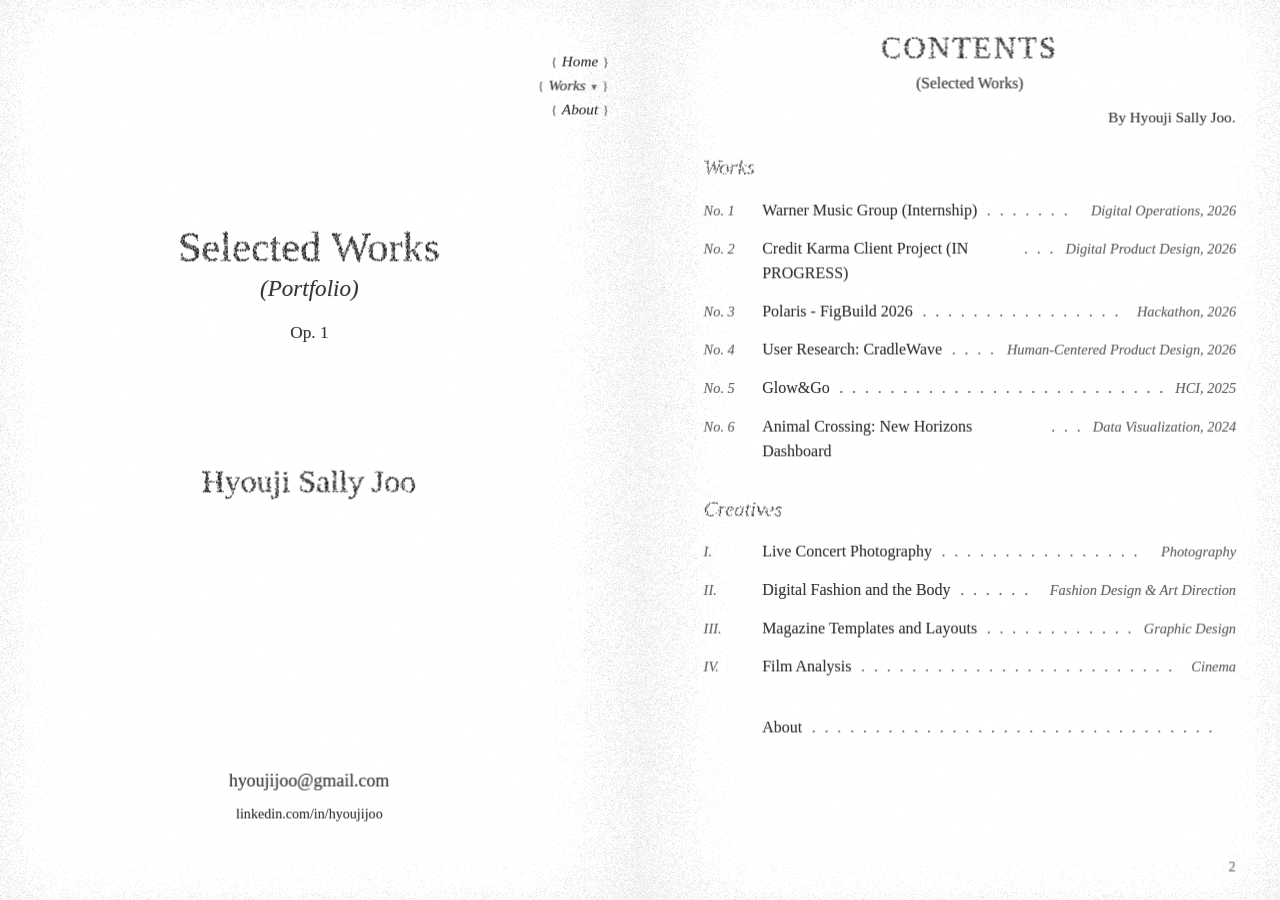
<file: index.html>
<!DOCTYPE html>
<html lang="en">
<head>
<meta charset="UTF-8">
<meta name="viewport" content="width=device-width, initial-scale=1">
<title>Selected Works</title>
<link rel="preconnect" href="https://fonts.googleapis.com">
<link rel="preconnect" href="https://fonts.gstatic.com" crossorigin>
<link href="https://fonts.googleapis.com/css2?family=EB+Garamond:ital,wght@0,400;0,500;0,700;1,400;1,600;1,700&family=Bodoni+Moda:opsz,wght@6..96,500;6..96,700&family=Noto+Music&display=swap" rel="stylesheet">
<link rel="stylesheet" href="css/portfolio.css">
</head>
<body>
<main>

  <!-- ===================== THE OPENING SPREAD: title page and contents ===================== -->
  <div class="spread" id="home">
    <article class="page left" aria-label="Title page">
      <canvas class="shade" aria-hidden="true"></canvas>
      <nav class="call-number" aria-label="Sections">
<a class="brace literal ink-text" href="#" data-go="contents"><span class="b">{</span><span class="label">Home</span><span class="b">}</span></a>
        <div class="menu">
          <button class="brace literal works-toggle ink-text" type="button" aria-expanded="false"><span class="b">{</span><span class="label">Works</span><span class="caret" aria-hidden="true">&#x25BE;</span><span class="b">}</span></button>
          <ul class="works-menu" hidden></ul>
          <canvas class="menu-grain" aria-hidden="true" hidden></canvas>
        </div>
        <a class="brace literal ink-text" href="#" data-open="about"><span class="b">{</span><span class="label">About</span><span class="b">}</span></a>
      </nav>
      <header class="title-page">
        <h1 class="ink-text"><a class="home" href="#" aria-label="Selected Works, back to the start">Selected Works</a></h1>
        <p class="paren ink-text">(Portfolio)</p>
        <p class="opus ink-text">Op. 1</p>
      </header>
      <p class="name ink-text">Hyouji Sally Joo</p>
      <footer class="imprint">
        <p class="email"><a class="ink-text" href="mailto:hyoujijoo@gmail.com">hyoujijoo@gmail.com</a></p>
        <p class="linkedin"><a class="ink-text" href="https://linkedin.com/in/hyoujijoo">linkedin.com/in/hyoujijoo</a></p>
      </footer>
    </article>

    <div class="right-frame">
      <article class="page right" aria-label="Contents">
        <div class="right-inner">
          <canvas class="shade" aria-hidden="true"></canvas>
          <header class="sheet-head">
            <h2 class="sheet-title ink-text">Contents</h2>
            <p class="sheet-sub ink-text">(Selected Works)</p>
            <p class="sheet-by ink-text">By Hyouji Sally Joo.</p>
          </header>
          <section class="toc-group" id="toc-works" aria-labelledby="toc-works-h">
            <h3 id="toc-works-h" class="ink-text grain-full">Works</h3>
            <ol class="toc" id="toc-works-list"></ol>
          </section>
          <section class="toc-group" id="toc-creatives" aria-labelledby="toc-creatives-h">
            <h3 id="toc-creatives-h" class="ink-text grain-full">Creatives</h3>
            <ol class="toc" id="toc-creatives-list"></ol>
          </section>
          <section class="toc-group" aria-label="About">
            <ol class="toc" id="toc-about-list"></ol>
          </section>
          <footer class="page-foot">
            <span class="folio ink-text">2</span>
          </footer>
        </div>
      </article>
    </div>
  </div>

  <!-- ===================== A PROJECT'S SPREAD: its title page and its music sheet ===================== -->
  <div class="spread" id="project" hidden>
    <article class="page left" aria-label="Project title page">
      <canvas class="shade" aria-hidden="true"></canvas>
      <nav class="call-number" aria-label="Pages">
<a class="brace literal" href="#" data-go="contents"><span class="b">{</span><span class="label">Home</span><span class="b">}</span></a>
        <div class="menu">
          <button class="brace literal works-toggle" type="button" aria-expanded="false"><span class="b">{</span><span class="label">Works</span><span class="caret" aria-hidden="true">&#x25BE;</span><span class="b">}</span></button>
          <ul class="works-menu" hidden></ul>
          <canvas class="menu-grain" aria-hidden="true" hidden></canvas>
        </div>
        <a class="brace literal" href="#" data-open="about"><span class="b">{</span><span class="label">About</span><span class="b">}</span></a>
      </nav>
      <header class="title-page">
        <h1 id="p-title">Project</h1>
        <p class="paren" id="p-sub"></p>
        <p class="opus" id="p-no"></p>
        <canvas class="title-grain" aria-hidden="true"></canvas>
      </header>
      <!-- the picture popup: slides up the left page when the description reaches a section with pictures -->
      <div class="popup-stage" role="group" aria-label="Project visuals" hidden>
        <div class="popup"></div>
        <canvas class="pop-grain" aria-hidden="true"></canvas>
      </div>
    </article>

    <div class="right-frame">
      <article class="page right" aria-label="Project description">
        <canvas class="shade" aria-hidden="true"></canvas>
        <div class="right-inner">
          
          <header class="sheet-head">
            <h2 class="sheet-title" id="s-title"></h2>
            <p class="sheet-sub" id="s-sub"></p>
            <p class="sheet-by">By Hyouji Sally Joo.</p>
          </header>
          <div class="line">
            <div class="tempo-row">
              <p class="tempo">Adagio cantabile<span class="mm">(<span class="music">&#x2669;</span> = 40)</span></p>
              <button id="play" class="brace literal" type="button" aria-pressed="false"><span class="b">{</span><span class="label">Play</span><span class="b">}</span></button>
            </div>
            <canvas id="line1" role="img" aria-label="Engraved score, bars 1 to 4 of the second movement of Beethoven’s Pathétique sonata."></canvas>
          </div>
          <div class="slot"></div>
          <div class="line"><canvas id="line2" role="img" aria-label="Engraved score, bars 5 to 8."></canvas></div>
          <div class="slot"></div>
          <div class="line"><canvas id="line3" role="img" aria-label="Engraved score, bars 9 to 12."></canvas></div>
          <div class="slot"></div>
          <div class="line"><canvas id="line4" role="img" aria-label="Engraved score, bars 13 to 16, ending in a repeat."></canvas></div>
          <div class="slot"></div>
          <nav class="turn-page" aria-label="More pieces">
            <a class="brace literal" href="#" data-go="prev"><span class="b">{</span><span class="label">Previous</span><span class="b">}</span></a>
            <a class="brace literal next" href="#" data-go="next"><span class="b">{</span><span class="label">Next</span><span class="b">}</span><span class="next-title" id="next-title"></span></a>
          </nav>
          <footer class="page-foot">
            <span>Beethoven, Piano Sonata No. 8 in C minor, Op. 13 “Pathétique”, second movement, bars 1–16</span>
            <span class="folio" id="s-folio">3</span>
          </footer>
        </div>
      </article>
    </div>
  </div>

  <canvas class="turn" aria-hidden="true"></canvas>
  <div class="turn-grain" aria-hidden="true"></div>
</main>

<!-- the scripts, in the order they depend on each other -->
<script src="js/settings.js"></script>
<script src="js/score.js"></script>
<script src="js/ink.js"></script>
<script src="js/engraving.js"></script>
<script src="js/paper.js"></script>
<script src="js/sound.js"></script>
<script src="js/turn.js"></script>
<script src="js/content.js"></script>
<script src="js/views.js"></script>
<script src="js/main.js"></script>
</body>
</html>
</file>
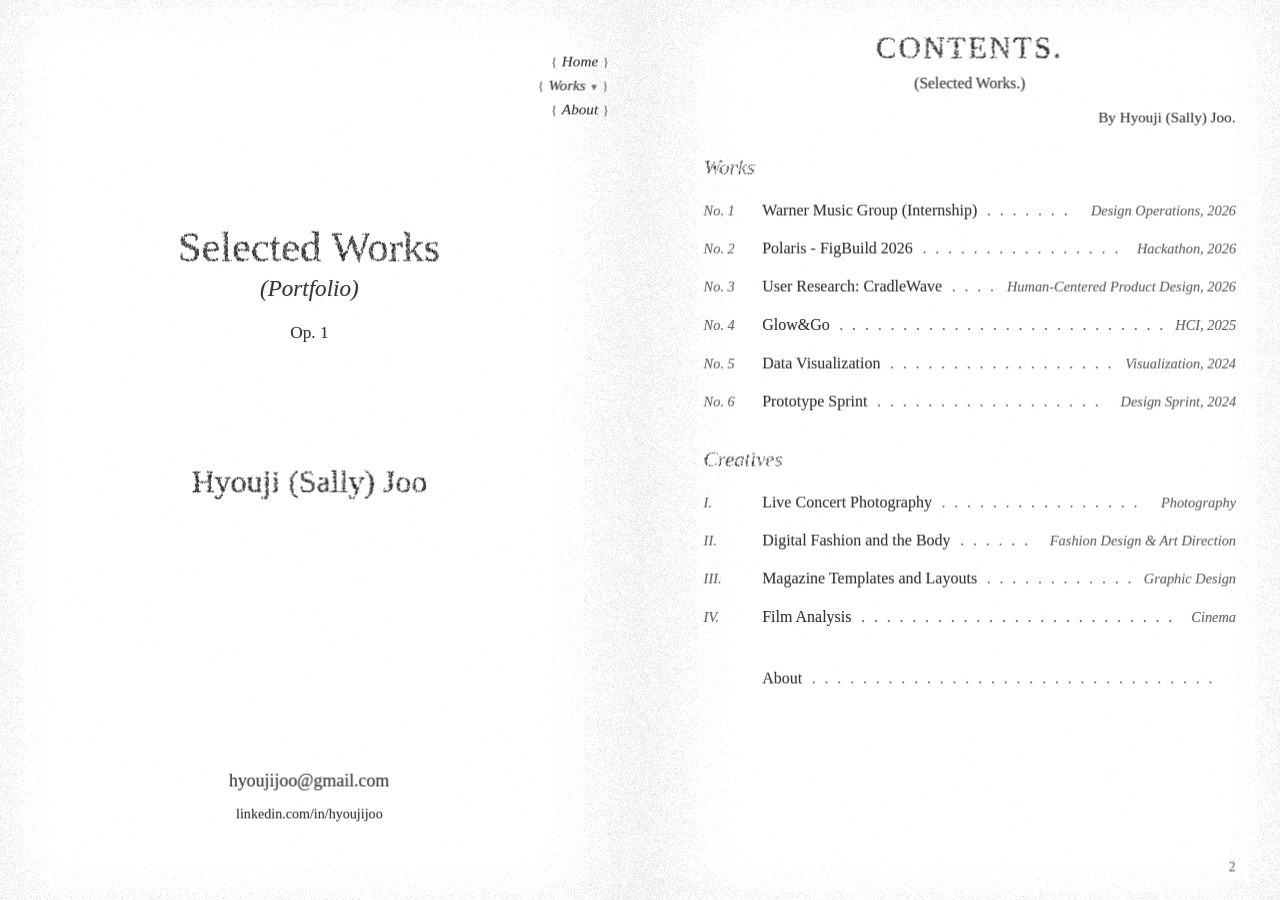
<file: portfolio.html>
<!DOCTYPE html>
<html lang="en">
<head>
<meta charset="UTF-8">
<meta name="viewport" content="width=device-width, initial-scale=1">
<title>Selected Works</title>
<link rel="preconnect" href="https://fonts.googleapis.com">
<link rel="preconnect" href="https://fonts.gstatic.com" crossorigin>
<link href="https://fonts.googleapis.com/css2?family=EB+Garamond:ital,wght@0,400;0,500;0,700;1,400;1,600;1,700&family=Bodoni+Moda:opsz,wght@6..96,500;6..96,700&family=Noto+Music&display=swap" rel="stylesheet">
<style>
:root {
  --paper: #FFFFFF;
  --ink: #262626;           /* main text: a soft charcoal rather than pure black */
  --ink-soft: #5E5E5E;      /* secondary text */
  --score-ink: #1C1C1C;     /* the darkest ink in everything drawn in dots */
  --score-soft: #5A5A5A;    /* the diffused grey in everything drawn in dots */
  --graphite: #6E6E6E;      /* the paper grain and page shading */
  --turned: #222222;        /* the right page once it has turned dark for a case study */
  --on-dark: #ECECEC;
  --on-dark-soft: #B4B4B4;
  --text: "Times New Roman", Times, serif;            /* the title page's type, used everywhere */
  --title: "Times New Roman", Times, serif;
  --display: "Times New Roman", Times, serif;
  --music: "Noto Music", "Bravura Text", serif;
  --spine-pad: clamp(40px, 5vw, 92px);
  --edge-pad: clamp(24px, 3.4vw, 64px);
}
* { box-sizing: border-box; }
html, body { height: 100%; }
body {
  margin: 0; background: var(--paper); color: var(--ink); overflow: hidden;
  font-family: var(--text); font-size: 1.0625rem; line-height: 1.55;
  -webkit-font-smoothing: antialiased;
}
::selection { background: var(--ink); color: var(--paper); }
a { color: inherit; text-decoration-thickness: 1px; text-underline-offset: 0.18em; }
a:focus-visible, button:focus-visible { outline: 2px solid var(--ink-soft); outline-offset: 4px; }

/* ---------- the open score: two facing pages, edge to edge ---------- */
.spread { display: grid; grid-template-columns: 1fr 1fr; height: 100vh; }
[hidden], .spread[hidden] { display: none !important; }
.page { position: relative; background: var(--paper); }
.shade { position: absolute; inset: 0; width: 100%; height: 100%; pointer-events: none; z-index: 0; }

/* text redrawn in ink dots: the real text stays (for screen readers and selection) and turns
   transparent once its dotted copy is drawn on top */
.ink-text { position: relative; }
.ink-text.inked, .ink-text.inked * { color: transparent; -webkit-text-fill-color: transparent; }
.ink-text > canvas.ink { position: absolute; left: -10px; top: -6px; width: calc(100% + 20px); height: calc(100% + 12px); pointer-events: none; }

/* controls written as a word in small braces; on hover a soft grey haze gathers around them */
.brace {
  display: inline-flex; align-items: baseline; gap: 0.3em; cursor: pointer; text-decoration: none;
  font: italic 500 1rem/1 var(--text); color: var(--ink); background: transparent; border: 0;
  padding: 0.3em 0.6em; margin: -0.3em -0.6em; border-radius: 999px;
  transition: background-color 0.35s ease, box-shadow 0.35s ease;
}
.brace::before, .brace::after { font-style: normal; font-weight: 400; font-size: 0.85em; color: var(--ink-soft); }
.brace::before { content: "{"; }
.brace::after { content: "}"; }
.brace:hover, .brace:focus-visible { background-color: rgba(96, 96, 96, 0.1); box-shadow: 0 0 12px 7px rgba(96, 96, 96, 0.1); }
.brace:focus-visible { outline: none; }
.brace.light { color: var(--on-dark); }
.brace.light .b { color: var(--on-dark-soft); }
.brace.light:hover, .brace.light:focus-visible { background-color: rgba(220, 220, 220, 0.1); box-shadow: 0 0 12px 7px rgba(220, 220, 220, 0.09); }

/* ---------- left page: the title page ---------- */
.page.left {
  height: 100vh; overflow: hidden; display: flex; flex-direction: column; align-items: center; text-align: center;
  padding: 6vh var(--spine-pad) 8vh var(--edge-pad); font-family: var(--title);
}
.page.left > :not(.shade) { position: relative; z-index: 1; }
/* navigation set flush against the left page's inner edge, so it traces the border of the sheet */
.call-number {
  position: absolute !important; top: 6vh; right: clamp(22px, 2.4vw, 40px);
  display: flex; flex-direction: column; align-items: flex-end; gap: 0.15em; text-align: right;
}
.call-number .brace { font-size: 0.95rem; }
.call-number .caret { font-style: normal; font-size: 0.7em; color: var(--ink-soft); margin-left: 0.15em; }
.page.left > .call-number { z-index: 20 !important; }   /* the navigation (and its menu) sits above the dotted title */
.menu { position: relative; }
/* the Works menu: a soft paper card, no hard outline */
.works-menu {
  position: absolute; top: calc(100% + 8px); right: -0.6em; z-index: 30; min-width: 17rem; max-width: 22rem;
  margin: 0; padding: 0.6em 0.5em; list-style: none; text-align: left; background: var(--paper); border-radius: 0;
}
/* graphite shading around the menu's edge, drawn in fine dots like the pages' edges */
.menu-grain { position: absolute; z-index: 31; pointer-events: none; }
.works-menu button {
  display: flex; gap: 0.6em; align-items: baseline; width: 100%; padding: 0.35em 0.65em; text-align: left; cursor: pointer;
  font: 0.95rem/1.3 var(--text); color: var(--ink); background: transparent; border: 0; border-radius: 999px;
  transition: background-color 0.3s ease, box-shadow 0.3s ease;
}
.works-menu button:hover, .works-menu button:focus-visible { background-color: rgba(96, 96, 96, 0.08); box-shadow: 0 0 10px 5px rgba(96, 96, 96, 0.08); outline: none; }
.works-menu .no { flex: none; width: 3em; font-style: italic; color: var(--ink-soft); font-size: 0.9em; }
.works-menu button[aria-current="page"] { color: var(--ink-soft); cursor: default; }
.works-menu button[aria-current="page"] .t::after { content: " (this page)"; font-style: italic; font-size: 0.88em; }
/* braces written as real characters (not CSS decorations), so they can be redrawn in grain too */
.brace.literal::before, .brace.literal::after { content: none; }
.brace .b { font-style: normal; font-weight: 400; font-size: 0.85em; color: var(--ink-soft); }
.title-page { margin-top: 19vh; }
h1 { margin: 0; font-family: var(--title); font-weight: 400; font-size: clamp(2rem, 3.3vw, 3.2rem); line-height: 1.1; }
.home { color: inherit; text-decoration: none; display: inline-block; padding: 0 0.15em; border-radius: 0.4em;
        transition: background-color 0.35s ease, box-shadow 0.35s ease; }
.home:hover, .home:focus-visible { background-color: rgba(96, 96, 96, 0.07); box-shadow: 0 0 18px 10px rgba(96, 96, 96, 0.07); outline: none; }
.paren { margin: 0.15em 0 0; font-style: italic; font-size: clamp(1.1rem, 1.8vw, 1.7rem); line-height: 1.2; }
.opus { margin: 1em 0 0; font-size: clamp(0.98rem, 1.35vw, 1.3rem); }
.name { margin: 13vh 0 0; font-family: var(--title); font-weight: 400; font-size: clamp(1.55rem, 2.5vw, 2.4rem); line-height: 1.15; }
.imprint { margin-top: auto; }
.imprint p { margin: 0; }
.imprint .email { font-size: clamp(1rem, 1.4vw, 1.35rem); }
.imprint .linkedin { font-size: clamp(0.88rem, 1.1vw, 1.08rem); margin-top: 0.25em; }
.imprint a { text-decoration: none; display: inline-block; padding: 0.15em 0.5em; border-radius: 999px;
             transition: background-color 0.35s ease, box-shadow 0.35s ease; }
.imprint a:hover, .imprint a:focus-visible { background-color: rgba(96, 96, 96, 0.1); box-shadow: 0 0 12px 7px rgba(96, 96, 96, 0.1); outline: none; }

/* ---------- right page: everything else, scrolling on its own ---------- */
.right-frame { position: relative; height: 100vh; overflow: hidden; }
.page.right { height: 100%; overflow-y: auto; scroll-behavior: smooth; }
@media (prefers-reduced-motion: reduce) { .page.right { scroll-behavior: auto; } .detail { transition: none; } }
.right-inner {
  position: relative; min-height: 100%; display: flex; flex-direction: column; gap: clamp(14px, 1.8vw, 24px);
  padding: clamp(16px, 2.2vw, 30px) var(--edge-pad) 22px var(--spine-pad);
}
.right-inner > :not(.shade) { position: relative; z-index: 1; width: 100%; max-width: 720px; margin-inline: auto; }

.tempo-row { display: flex; align-items: baseline; justify-content: space-between; gap: 10px 18px; flex-wrap: wrap; }
.tempo { margin: 0; font-size: 0.95rem; font-weight: 600; font-style: italic; line-height: 1.3; }
.mm { font-style: normal; font-weight: 400; font-size: 0.84rem; margin-left: 0.35em; color: var(--ink-soft); }
.music { font-family: var(--music); font-style: normal; }
.line canvas { display: block; width: 100%; height: 0; }
.tempo-row + canvas { margin-top: 2px; }

.movement h2 {
  display: flex; align-items: baseline; flex-wrap: wrap; gap: 0 0.45em;
  margin: 0 0 0.5em; font-weight: 500; font-size: clamp(1.35rem, 1.9vw, 1.7rem); line-height: 1.2;
}
.movement h2 .num { font-family: var(--display); font-weight: 500; }
.tempo-word { margin-left: auto; font-size: 0.95rem; font-weight: 700; font-style: italic; }

.works { display: grid; grid-template-columns: repeat(3, 1fr); gap: clamp(14px, 1.6vw, 20px) clamp(16px, 2vw, 28px); }
.work .no, .piece .medium { margin: 0; font-style: italic; color: var(--ink-soft); font-size: 0.8rem; line-height: 1.3; }
.work h3, .piece h3 { margin: 0.05em 0 0; font-weight: 500; font-size: 0.96rem; line-height: 1.25; }
.work .type { margin: 0 0 0.2em; font-size: 0.82rem; line-height: 1.3; color: var(--ink-soft); }
.work p, .piece p { margin: 0 0 0.25em; font-size: 0.82rem; line-height: 1.38; }
.work .brace, .piece .brace { font-size: 0.8rem; margin-left: -0.6em; margin-top: 0.05em; }

.pieces { display: grid; grid-template-columns: repeat(4, 1fr); gap: clamp(16px, 2vw, 26px); }
.about p { margin: 0 0 0.6em; max-width: 40em; font-size: 0.98rem; }
.about .lede { font-size: 1.15rem; line-height: 1.45; }

.page-foot { display: flex; justify-content: space-between; align-items: baseline; gap: 16px; font-size: 0.82rem; color: var(--ink-soft); margin-top: auto; padding-top: 6px; }
.folio { font-family: var(--display); font-size: 0.9rem; margin-left: auto; }

/* ---------- the page turn: a dark, diffused shadow across both pages ---------- */
.turn { position: fixed; inset: 0; width: 100vw; height: 100vh; z-index: 100; pointer-events: none; display: block; }
.turn.on { pointer-events: auto; }
/* the shadow's grain: one speck per screen pixel, blended so it only shows in the dark, never on white paper */
.turn-grain { position: fixed; inset: 0; z-index: 101; pointer-events: none; opacity: 0; mix-blend-mode: overlay;
              transition: opacity 0.2s ease; }
.turn-grain.on { opacity: 0.42; }

/* ---------- the head of a sheet: title, subtitle and composer, as on a printed piece ---------- */
.sheet-head { text-align: center; padding-top: 4px; }
.sheet-title { margin: 0; font-family: var(--title); font-weight: 400; text-transform: uppercase; letter-spacing: 0.07em;
               font-size: clamp(1.5rem, 2.4vw, 2.3rem); line-height: 1.15; }
.sheet-sub { margin: 0.3em 0 0; font-size: 0.98rem; }
.sheet-by { margin: 0.6em 0 0; text-align: right; font-size: 0.95rem; }

/* ---------- the contents page ---------- */
.toc-group h3 { margin: 0 0 0.35em; font-weight: 400; font-style: italic; font-size: 1.3rem; color: var(--ink-soft); }
.toc { list-style: none; margin: 0; padding: 0; }
.toc-entry {
  display: flex; align-items: baseline; gap: 0.6em; width: calc(100% + 1.2em); margin: 0 -0.6em; padding: 0.42em 0.6em;
  font: inherit; font-size: 1rem; color: var(--ink); text-align: left; background: transparent; border: 0; border-radius: 999px; cursor: pointer;
  transition: background-color 0.35s ease, box-shadow 0.35s ease;
}
.toc-entry:hover, .toc-entry:focus-visible { background-color: rgba(96, 96, 96, 0.08); box-shadow: 0 0 12px 6px rgba(96, 96, 96, 0.08); outline: none; }
.toc-entry .no { flex: none; width: 3.4em; font-style: italic; color: var(--ink-soft); font-size: 0.9em; }
.toc-entry .t { flex: 0 1 auto; }
.toc-entry .leader { flex: 1 1 2em; min-width: 2em; overflow: hidden; white-space: nowrap; color: var(--ink-soft); letter-spacing: 0.15em; }
.toc-entry .meta { flex: none; font-style: italic; color: var(--ink-soft); font-size: 0.9em; }

/* ---------- turning to the next piece: appears once you reach the end of the description ---------- */
.turn-page { display: flex; justify-content: space-between; align-items: baseline; gap: 16px; padding-top: 6px;
             opacity: 0; transform: translateY(6px); pointer-events: none; transition: opacity 0.6s ease, transform 0.6s ease; }
.turn-page.ready { opacity: 1; transform: none; pointer-events: auto; }
.turn-page .next { margin-left: auto; text-align: right; flex-wrap: wrap; justify-content: flex-end; }
.turn-page .next-title { flex-basis: 100%; margin-top: 0.3em; font-style: italic; font-size: 0.85rem; color: var(--ink-soft); }
@media (prefers-reduced-motion: reduce) { .turn-page { transition: none; transform: none; } }

/* ---------- the picture frame on a project's title page ----------
   At rest it's monochrome, like the rest of the score; it turns to full colour only while you're
   reading (hovering, focusing or tapping) a section of the description on the right. */
#project .page.left .title-page { margin-top: calc(6vh + 80px); }      /* clear of the navigation */
/* SPACING on a project's title page (top to bottom). Raise a number for more space:  */
#project .page.left .opus { margin-top: 1.1em; }        /* gap above "No. #" (below the subtitle) */
.frame { flex: 1 1 0; min-height: 0; width: 100%; margin: 3vh 0 0; display: flex; flex-direction: column; align-items: center; justify-content: center; }   /* gap between "No. #" and the frame; the frame takes all the height that is left */
#project .page.left { padding-bottom: 4vh; }                      /* room below the frame; the name and contacts now live on the home page */
#project .page.left.no-media .title-page { margin-top: 24vh; }    /* a project with no picture or website embed: the title sits a little lower */
.frame-window { position: relative; width: 96%; height: calc(100% - 2.4em); padding: 16px; }   /* size of the frame: raise the width or lower the 2.4em to make it larger */
.frame-img, .frame-embed { position: absolute; inset: 16px; width: calc(100% - 32px); height: calc(100% - 32px); object-fit: contain; background: #F3F3F2; border: 0;
             opacity: 0; pointer-events: none; filter: grayscale(1) contrast(1.06) brightness(1.04); transition: opacity 0.55s ease, filter 0.7s ease; }   /* object-fit: cover fills the frame but crops the picture */
.frame-img.show, .frame-embed.show { opacity: 1; }
.frame-embed.show { pointer-events: auto; }
.frame.color .frame-img, .frame.color .frame-embed { filter: none; }
.frame-window::after {                                /* the same fine grain over the picture, lighter once it's in colour */
  content: ""; position: absolute; inset: 16px; pointer-events: none; mix-blend-mode: multiply; opacity: 0.4;
  background-image: url("data:image/svg+xml;utf8,<svg xmlns='http://www.w3.org/2000/svg' width='160' height='160'><filter id='n'><feTurbulence type='fractalNoise' baseFrequency='1.6' numOctaves='2' stitchTiles='stitch'/><feColorMatrix values='0 0 0 0 0.15  0 0 0 0 0.15  0 0 0 0 0.15  0 0 0 1.1 -0.45'/></filter><rect width='100%' height='100%' filter='url(%23n)'/></svg>");
  transition: opacity 0.7s ease;
}
.frame.color .frame-window::after { opacity: 0.1; }
.frame-border { position: absolute; inset: 0; width: 100%; height: 100%; pointer-events: none; }
.frame-cap { margin: 0.45em 0 0; min-height: 1.3em; font-style: italic; font-size: 0.9rem; color: var(--ink-soft); text-align: center; }
.frame-cap a { color: inherit; text-underline-offset: 0.18em; white-space: nowrap; }
@media (prefers-reduced-motion: reduce) { .frame-img, .frame-embed, .frame-window::after { transition: none; } }

/* the section you're reading gets the same soft haze as the buttons */
.slot .block { margin-inline: -12px; padding: 6px 12px; transition: background-color 0.4s ease, box-shadow 0.4s ease; outline: none; }
.slot .block.active { background-color: rgba(96, 96, 96, 0.05); box-shadow: 0 0 16px 8px rgba(96, 96, 96, 0.05); }

/* ---------- a project's music sheet: description between the lines of music ---------- */
.slot:empty { display: none; }
.slot h3 { margin: 0 0 0.4em; font-weight: 400; font-size: 1.4rem; }
.slot h3 .num { font-style: italic; color: var(--ink-soft); margin-right: 0.35em; font-size: 0.85em; }
.slot p { margin: 0 0 0.65em; max-width: 42em; font-size: 0.98rem; line-height: 1.55; }
.slot .lede { font-size: 1.12rem; line-height: 1.5; }
.slot .facts p { margin: 0 0 0.15em; font-style: italic; color: var(--ink-soft); font-size: 0.92rem; }
.slot .facts { margin: 0 0 0.9em; }
.slot figure { margin: 0.4em 0 0.6em; }
.slot .plate {                                        /* placeholder for an image, in stippled dots */
  aspect-ratio: 16 / 9; width: 100%; border: 1px solid rgba(38, 38, 38, 0.16);
  background-image: radial-gradient(rgba(38, 38, 38, 0.18) 0.7px, transparent 0.9px);
  background-size: 5px 5px; display: grid; place-items: center; color: var(--ink-soft); font-style: italic;
}
.slot figcaption { margin-top: 0.45em; font-size: 0.88rem; color: var(--ink-soft); font-style: italic; }
.slot .block + .block { margin-top: 0.8em; }

/* ---------- phones and narrow windows: the pages stack ---------- */
@media (max-width: 900px) {
  body { overflow: auto; }
  .spread { display: block; height: auto; }
  .page.left { height: auto; min-height: 100svh; padding: 22px 22px 40px; }
  .frame { flex: none; }
  .frame-window { height: auto; width: 100%; aspect-ratio: 4 / 3; }
  #project .page.left { padding-bottom: 40px; }
  #project .page.left .title-page { margin-top: 6vh; }
  #project .page.left.no-media .title-page { margin-top: 6vh; }
  .call-number { position: static !important; flex-direction: row; flex-wrap: wrap; justify-content: center; gap: 0.3em 1.4em; margin-bottom: 4vh; }
  .title-page { margin-top: 10vh; }
  .name { margin-top: 9vh; }
  .imprint { margin-top: 12vh; }
  .right-frame, .page.right { height: auto; overflow: visible; }
  .toc-entry { flex-wrap: wrap; }
  .toc-entry .leader { display: none; }
  .toc-entry .meta { width: 100%; padding-left: 4em; }
  .right-inner { padding: 22px 20px; }
  .detail { position: fixed; z-index: 50; }
  .turn { position: fixed; z-index: 52; }
  .detail { padding: 20px; }
  .works { grid-template-columns: 1fr 1fr; }
  .pieces { grid-template-columns: 1fr 1fr; }
  .panel { flex-basis: 86%; }
}
</style>
</head>
<body>
<main>

  <!-- ===================== THE OPENING SPREAD: title page and contents ===================== -->
  <div class="spread" id="home">
    <article class="page left" aria-label="Title page">
      <canvas class="shade" aria-hidden="true"></canvas>
      <nav class="call-number" aria-label="Sections">
<a class="brace literal ink-text" href="#" data-go="contents"><span class="b">{</span><span class="label">Home</span><span class="b">}</span></a>
        <div class="menu">
          <button class="brace literal works-toggle ink-text" type="button" aria-expanded="false"><span class="b">{</span><span class="label">Works</span><span class="caret" aria-hidden="true">&#x25BE;</span><span class="b">}</span></button>
          <ul class="works-menu" hidden></ul>
          <canvas class="menu-grain" aria-hidden="true" hidden></canvas>
        </div>
        <a class="brace literal ink-text" href="#" data-open="about"><span class="b">{</span><span class="label">About</span><span class="b">}</span></a>
      </nav>
      <header class="title-page">
        <h1 class="ink-text"><a class="home" href="#" aria-label="Selected Works, back to the start">Selected Works</a></h1>
        <p class="paren ink-text">(Portfolio)</p>
        <p class="opus ink-text">Op. 1</p>
      </header>
      <p class="name ink-text">Hyouji (Sally) Joo</p>
      <footer class="imprint">
        <p class="email"><a class="ink-text" href="mailto:hyoujijoo@gmail.com">hyoujijoo@gmail.com</a></p>
        <p class="linkedin"><a class="ink-text" href="https://linkedin.com/in/hyoujijoo">linkedin.com/in/hyoujijoo</a></p>
      </footer>
    </article>

    <div class="right-frame">
      <article class="page right" aria-label="Contents">
        <div class="right-inner">
          <canvas class="shade" aria-hidden="true"></canvas>
          <header class="sheet-head">
            <h2 class="sheet-title ink-text">Contents.</h2>
            <p class="sheet-sub ink-text">(Selected Works.)</p>
            <p class="sheet-by ink-text">By Hyouji (Sally) Joo.</p>
          </header>
          <section class="toc-group" id="toc-works" aria-labelledby="toc-works-h">
            <h3 id="toc-works-h" class="ink-text grain-full">Works</h3>
            <ol class="toc" id="toc-works-list"></ol>
          </section>
          <section class="toc-group" id="toc-creatives" aria-labelledby="toc-creatives-h">
            <h3 id="toc-creatives-h" class="ink-text grain-full">Creatives</h3>
            <ol class="toc" id="toc-creatives-list"></ol>
          </section>
          <section class="toc-group" aria-label="About">
            <ol class="toc" id="toc-about-list"></ol>
          </section>
          <footer class="page-foot">
            <span class="folio ink-text">2</span>
          </footer>
        </div>
      </article>
    </div>
  </div>

  <!-- ===================== A PROJECT'S SPREAD: its title page and its music sheet ===================== -->
  <div class="spread" id="project" hidden>
    <article class="page left" aria-label="Project title page">
      <canvas class="shade" aria-hidden="true"></canvas>
      <nav class="call-number" aria-label="Pages">
<a class="brace literal" href="#" data-go="contents"><span class="b">{</span><span class="label">Home</span><span class="b">}</span></a>
        <div class="menu">
          <button class="brace literal works-toggle" type="button" aria-expanded="false"><span class="b">{</span><span class="label">Works</span><span class="caret" aria-hidden="true">&#x25BE;</span><span class="b">}</span></button>
          <ul class="works-menu" hidden></ul>
          <canvas class="menu-grain" aria-hidden="true" hidden></canvas>
        </div>
        <a class="brace literal" href="#" data-open="about"><span class="b">{</span><span class="label">About</span><span class="b">}</span></a>
      </nav>
      <header class="title-page">
        <h1 id="p-title">Project</h1>
        <p class="paren" id="p-sub"></p>
        <p class="opus" id="p-no"></p>
      </header>
      <figure class="frame" aria-label="Project visuals" hidden>
        <div class="frame-window">
          <img class="frame-img" alt="">
          <img class="frame-img" alt="">
          <iframe class="frame-embed" title="Embedded project website" loading="lazy" referrerpolicy="no-referrer" sandbox="allow-scripts allow-same-origin allow-popups allow-forms"></iframe>
          <canvas class="frame-border" aria-hidden="true"></canvas>
        </div>
        <figcaption class="frame-cap" aria-live="polite"></figcaption>
      </figure>
    </article>

    <div class="right-frame">
      <article class="page right" aria-label="Project description">
        <div class="right-inner">
          <canvas class="shade" aria-hidden="true"></canvas>
          <header class="sheet-head">
            <h2 class="sheet-title" id="s-title"></h2>
            <p class="sheet-sub" id="s-sub"></p>
            <p class="sheet-by">By Hyouji (Sally) Joo.</p>
          </header>
          <div class="line">
            <div class="tempo-row">
              <p class="tempo">Adagio cantabile<span class="mm">(<span class="music">&#x2669;</span> = 40)</span></p>
              <button id="play" class="brace literal" type="button" aria-pressed="false"><span class="b">{</span><span class="label">Play</span><span class="b">}</span></button>
            </div>
            <canvas id="line1" role="img" aria-label="Engraved score, bars 1 to 4 of the second movement of Beethoven’s Pathétique sonata."></canvas>
          </div>
          <div class="slot"></div>
          <div class="line"><canvas id="line2" role="img" aria-label="Engraved score, bars 5 to 8."></canvas></div>
          <div class="slot"></div>
          <div class="line"><canvas id="line3" role="img" aria-label="Engraved score, bars 9 to 12."></canvas></div>
          <div class="slot"></div>
          <div class="line"><canvas id="line4" role="img" aria-label="Engraved score, bars 13 to 16, ending in a repeat."></canvas></div>
          <div class="slot"></div>
          <nav class="turn-page" aria-label="More pieces">
            <a class="brace literal" href="#" data-go="prev"><span class="b">{</span><span class="label">Previous</span><span class="b">}</span></a>
            <a class="brace literal next" href="#" data-go="next"><span class="b">{</span><span class="label">Next</span><span class="b">}</span><span class="next-title" id="next-title"></span></a>
          </nav>
          <footer class="page-foot">
            <span>Beethoven, Piano Sonata No. 8 in C minor, Op. 13 “Pathétique”, second movement, bars 1–16</span>
            <span class="folio" id="s-folio">3</span>
          </footer>
        </div>
      </article>
    </div>
  </div>

  <canvas class="turn" aria-hidden="true"></canvas>
  <div class="turn-grain" aria-hidden="true"></div>
</main>

<!-- the scripts, in the order they depend on each other -->
<script>
// ======================================================================
// SETTINGS
// ======================================================================
const FPS = 12;              // hand-drawn timing: 12 drawings a second
const BOIL = 0.6;            // px of wobble between drawings
const SCORE_REVEAL = 2.6;    // seconds for each line of music to ink itself in
const TEXT_REVEAL = 1.4;     // seconds for a dotted heading to ink in
const RULE_REVEAL = 1.6;     // seconds for a staff divider to ink in
const INK_DENSITY = 1.15;    // dots per square pixel inside solid shapes (clefs, rests, numbers)
const TEXT_DENSITY = 0.88;   // how solid the dotted headings are (1 = nearly solid, 0.6 = airy)
const TEXT_GREY = 0.55;
const INK_PAD_X = 10, INK_PAD_Y = 6;   // room around dotted text for letters that overhang (matches the CSS)
const SMALL_TEXT = 28;       // text smaller than this (px) is kept whole, with only a light grain, so it stays readable
const SMALL_GRAIN = 0.2;     // how much grain shows on small text (0 = none, 0.55 = same as headings)      // headings use less of the grey cloud than the score, so they stay easy to read
const GRAY_AMOUNT = 0.3;     // 0 = all dark ink, 1 = all grey
const DIFFUSE = 0.75;        // blur on the grey dots, in px
const CLOUD_SIZE = 1.4;      // size of the drifting grey patches
const CLOUD_SPEED = 0.6;     // how fast they drift
const INK_GRAIN = 0.3;       // grain inside the ink
const BPM = 40;              // quarter notes per minute
const VOLUME = 0.6;
const ECHO = 0.3;            // room reverb
const BRIGHTNESS = 1;        // 0.7 = mellow, felt-like hammers; 1.3 = bright, concert-hall hammers
const RING = 1;              // how long notes ring: 0.6 = drier, 1.4 = more sustain pedal
</script>
<script>
// ======================================================================
// THE SCORE
// Each bar has a treble staff (t) and a bass staff (b); each staff holds one or two voices.
// Tokens are pitch:length. Pitch: letter, b (flat) / # (sharp) / n (natural), octave (middle C = C4).
// r = rest, R = hidden rest. Length: w h q e s t, plus . for dotted and 3 for triplet.
// Notes from Craig Stuart Sapp's digital edition of the Beethoven piano sonatas.
// ======================================================================
const KEY_FLATS = ['B', 'E', 'A', 'D'];                  // A-flat major
const KEY_POS = { t: [4, 7, 3, 6], b: [2, 5, 1, 4] };    // where the flats sit on each staff
const BEATS_PER_BAR = 2, TIME_SIG = ['2', '4'];
const SCORE = [
  { t: ["C4:q Bb3:q"], b: ["Ab3:s Eb3:s Ab3:s Eb3:s G3:s Eb3:s G3:s Eb3:s", "Ab2:q Db3:q"] },
  { t: ["Eb4:q. Db4:e"], b: ["Ab3:s Eb3:s Ab3:s Eb3:s Bb3:s Eb3:s Bb3:s Eb3:s", "C3:q G2:q"] },
  { t: ["C4:e Eb4:e Ab4:e Bb4:e"], b: ["Ab3:s Eb3:s Bb3:s Eb3:s C4:s Ab3:s Dn4:s Ab3:s", "Ab2:e G2:e F2:e F3:e"] },
  { t: ["Eb4:q. En4:e"], b: ["G3:s Bb3:s G3:s Bb3:s G3:s Bb3:s G3:s Bb3:s", "Eb3:q Eb2:q"] },
  { t: ["F4:q Bb3:e. C4:t Db4:t"], b: ["G3:s Bb3:s G3:s Bb3:s G3:s Eb3:s G3:s Eb3:s", "Db2:q Db3:q"] },
  { t: ["Eb4:q An3:q"], b: ["Ab3:s Eb3:s Ab3:s Eb3:s Eb3:s C3:s Eb3:s C3:s", "C3:q F2:q"] },
  { t: ["Db4:q C4:s Bb3:s Ab3:s G3:s"], b: ["F3:s Db3:s F3:s Db3:s Db3:s Db3:s Db3:s Db3:s", "Bb1:q Eb2:q"] },
  { t: ["Bb3:q Ab3:s3 Eb3:s3 Ab3:s3 C4:s3 Eb4:s3 Ab4:s3"], b: ["Db3:s Eb3:s Db3:s Eb3:s R:q", "Ab1:e Ab2:e Ab1:e r:e"] },
  { t: ["C5:q Bb4:q", "C4:s Eb4:s C4:s Eb4:s Bb3:s Eb4:s Bb3:s Eb4:s"], b: ["Ab3:s Eb3:s Ab3:s Eb3:s G3:s Eb3:s G3:s Eb3:s", "Ab2:q Db3:q"] },
  { t: ["Eb5:q. Db5:e", "Eb4:s Ab4:s Eb4:s Ab4:s Eb4:s Bb4:s Eb4:s Bb4:s"], b: ["Ab3:s Eb3:s Ab3:s Eb3:s G3:s Eb3:s G3:s Eb3:s", "C3:q G2:q"] },
  { t: ["C5:e Eb5:e Ab5:e Bb5:e", "Eb4:s Ab4:s Eb4:s Bb4:s Ab4:s C5:s Ab4:s Dn5:s"], b: ["Ab3:s Eb3:s G3:s Eb3:s F3:s Ab2:s F3:s Ab2:s", "Ab2:e G2:e F2:e F2:e"] },
  { t: ["Eb5:q. En5:e", "G4:s Bb4:s G4:s Bb4:s G4:s Bb4:s G4:s Bb4:s"], b: ["Eb2:s G2:s Bb2:s Eb3:s G3:s Bb3:s G3:s Bb3:s"] },
  { t: ["F5:q Bb4:e. C5:t Db5:t", "G4:s Bb4:s G4:s Bb4:s G4:s Eb4:s G4:s Eb4:s"], b: ["Db2:s G2:s Bb2:s Db3:s G3:s Bb3:s G3:s Db3:s"] },
  { t: ["Eb5:q An4:q", "Ab4:s Eb4:s Ab4:s Eb4:s Eb4:s C4:s Eb4:s C4:s"], b: ["C3:s Eb3:s C3:s Eb3:s C3:s F3:s C3:s F3:s", "C3:e C3:e F2:q"] },
  { t: ["Db5:q C5:s Bb4:s Ab4:s G4:s", "F4:s Db4:s F4:s Db4:s Db4:s Db4:s Db4:s Db4:s"], b: ["Db3:s F3:s Db3:s F3:s Bb2:s Eb3:s Bb2:s Eb3:s", "Bb2:q Eb2:q"] },
  { t: ["Bb4:q Ab4:e r:e", "Db4:s Eb4:s Db4:s Eb4:s C4:e r:e"], b: ["r:s Eb3:s G3:s Eb3:s Ab3:e r:e", "Ab2:q. r:e"] },
];
// slurs on the melody: [bar, note, bar, note] (bars from 1, notes counted from 0, rests skipped)
const SLURS_A = [[1, 0, 2, 1], [3, 0, 3, 3], [4, 0, 5, 0], [5, 1, 5, 3], [6, 0, 7, 0], [7, 1, 7, 4], [8, 0, 8, 1]];
const SLURS = SLURS_A.concat(SLURS_A.map(([a, i, b, j]) => [a + 8, i, b + 8, j]));   // bars 9-16 repeat the phrasing
const LINES = [[0, 4], [4, 8], [8, 12], [12, 16]];       // the score is shown one line (4 bars) at a time, between sections
const LINE_ENDS = ['single', 'double', 'single', 'repeat']; // how each line ends: bar 8 closes the first page, bar 16 repeats

// ======================================================================
// PARSING
// ======================================================================
const LETTERS = 'CDEFGAB';
const LEN = { w: 4, h: 2, q: 1, e: 0.5, s: 0.25, t: 0.125 };
function lengthOf(code) {
  const m = /^([whqest])(\.?)(3?)$/.exec(code || 'q');
  if (!m) return { beats: 1, dotted: false, triplet: false };
  let beats = LEN[m[1]];
  if (m[2]) beats *= 1.5;
  if (m[3]) beats *= 2 / 3;
  return { beats, dotted: !!m[2], triplet: !!m[3] };
}
function parseVoice(str) {
  let onset = 0;
  return str.trim().split(/\s+/).map(tok => {
    const [pitch, len] = tok.split(':');
    const n = { onset, ...lengthOf(len) };
    onset += n.beats;
    if (pitch === 'r' || pitch === 'R') return Object.assign(n, { rest: true, hidden: pitch === 'R' });
    const m = /^([A-G])([#bn]?)(\d)$/.exec(pitch);
    const letter = LETTERS.indexOf(m[1]), octave = +m[3], acc = m[2] === 'n' ? '' : m[2];
    const midi = 12 * (octave + 1) + [0, 2, 4, 5, 7, 9, 11][letter] + (acc === '#' ? 1 : acc === 'b' ? -1 : 0);
    return Object.assign(n, { letter: m[1], li: letter, octave, acc, freq: 440 * Math.pow(2, (midi - 69) / 12) });
  });
}
const BARS = SCORE.map(b => ({ t: b.t.map(parseVoice), b: b.b.map(parseVoice) }));

// every note becomes a playable event; the melody is louder than the accompaniment
const EVENTS = [];
BARS.forEach((bar, bi) => ['t', 'b'].forEach(st => bar[st].forEach((voice, vi) => voice.forEach(n => {
  if (n.rest) return;
  n.id = EVENTS.length;
  const melody = st === 't' && vi === 0;
  const bass = st === 'b' && bar.b.length > 1 && vi === bar.b.length - 1;
  EVENTS.push({ t: bi * BEATS_PER_BAR + n.onset, beats: n.beats, freq: n.freq, level: melody ? 1 : bass ? 0.6 : 0.38, id: n.id });
}))));
EVENTS.sort((a, b) => a.t - b.t);
const TOTAL_BEATS = BARS.length * BEATS_PER_BAR;
</script>
<script>
// ======================================================================
// HELPERS
// ======================================================================
const TAU = Math.PI * 2;
const clamp = (v, a, b) => Math.max(a, Math.min(b, v));
const ease = x => x < 0.5 ? 2 * x * x : 1 - Math.pow(-2 * x + 2, 2) / 2;
const bez = (a, b, c, d, u) => { const v = 1 - u; return v*v*v*a + 3*v*v*u*b + 3*v*u*u*c + u*u*u*d; };
function mix(x) { x = Math.imul(x ^ (x >>> 16), 0x7FEB352D); x = Math.imul(x ^ (x >>> 15), 0x846CA68B); return x ^ (x >>> 16); }
function hash(a, b, c, d) {
  let h = mix((a | 0) ^ 0x9E3779B9); h = mix(h ^ (b | 0)); h = mix(h ^ (c | 0)); h = mix(h ^ (d | 0));
  return (h >>> 0) / 4294967296;
}
const css = n => getComputedStyle(document.documentElement).getPropertyValue(n).trim();
const reduceMotion = matchMedia('(prefers-reduced-motion: reduce)').matches;

const MUSIC_FONT = '80px "Noto Music", "Bravura Text", serif';
const TIME_FONT = '700 80px "Bodoni Moda", "Times New Roman", serif';
const ITALIC_FONT = 'italic 600 80px "EB Garamond", Georgia, serif';
const DYN_FONT = 'italic 700 80px "EB Garamond", Georgia, serif';
const G_CLEF = '\u{1D11E}', F_CLEF = '\u{1D122}', FLAT = '\u266D', NATURAL = '\u266E', SHARP = '\u266F';
const Q_REST = '\u{1D13D}', E_REST = '\u{1D13E}', S_REST = '\u{1D13F}';

// ======================================================================
// INK SURFACES
// Everything drawn in dots (the two score halves, the headings, the staff dividers) is a
// "surface": a canvas plus a list of dots built once. Each dot stores x, y, radius, darkness,
// an id, the note it belongs to (-1 = none), and its place in the ink-in order.
// ======================================================================
let W = 0, nSys = 1, D = [], cnt = 0, curOwner = -1, curSys = 0;
const surfaces = [];
const io = new IntersectionObserver(entries => entries.forEach(e => { e.target._surface.visible = e.isIntersecting; }));
function surface(canvas, kind, revealSeconds, extra) {
  const s = Object.assign({ canvas, ctx: canvas.getContext('2d'), kind, revealSeconds, D: [], W: 0, H: 0, nSys: 1,
                            px: 0, py: 0, visible: false, revealStart: null, grain: null }, extra);
  canvas._surface = s;
  s.inRight = !!canvas.closest('.page.right');
  surfaces.push(s);
  io.observe(canvas);
  return s;
}
function removeSurface(s) {
  io.unobserve(s.canvas);
  s.canvas.remove();
  if (s.el) s.el.classList.remove('inked');
  const i = surfaces.indexOf(s);
  if (i >= 0) surfaces.splice(i, 1);
}
function inkSurface(el, extra) {                        // give an element a dotted copy of its text
  const c = document.createElement('canvas');
  c.className = 'ink'; c.setAttribute('aria-hidden', 'true');
  el.appendChild(c);
  el.classList.add('ink-text');
  const s = surface(c, 'text', TEXT_REVEAL, Object.assign({ el }, extra));
  el._ink = s;
  return s;
}
function begin(width) { W = width; D = []; cnt = 0; curSys = 0; curOwner = -1; nSys = 1; }
function finish(s, w, h) {                              // store the dots and size the canvas
  s.D = D; s.W = w; s.H = h; s.nSys = nSys;
  const dpr = Math.min(window.devicePixelRatio || 1, 2);
  s.canvas.width = Math.round(w * dpr); s.canvas.height = Math.round(h * dpr);
  if (s.kind === 'score') s.canvas.style.height = h + 'px';
  s.ctx.setTransform(dpr, 0, 0, dpr, 0, 0);
  const r = s.canvas.getBoundingClientRect();
  s.px = r.left + window.scrollX; s.py = r.top + window.scrollY;   // page position, so the grey cloud lines up across surfaces
}

let sky = null;                                         // per line of music: highest and lowest ink in each 8px column
const SKY_COL = 8;
function put(x, y, r, a) {
  const order = curSys * 1e5 + clamp(x / W, 0, 1) * 1e5 + Math.random() * 2500;   // ragged ink-in edge
  D.push(x, y, r, a, cnt++, curOwner, order);
  if (sky) {
    const c = clamp(Math.floor(x / SKY_COL), 0, sky.cols - 1), k = sky.lines[curSys];
    if (y < k.top[c]) k.top[c] = y;
    if (y > k.bot[c]) k.bot[c] = y;
  }
}
function dotLine(x1, y1, x2, y2, step, r, a, jit = 0.4) {
  const dx = x2 - x1, dy = y2 - y1, len = Math.hypot(dx, dy) || 1;
  const n = Math.max(1, Math.ceil(len / step)), nx = -dy / len, ny = dx / len;
  for (let k = 0; k <= n; k++) {
    const t = k / n, j = (Math.random() - 0.5) * jit;
    put(x1 + dx * t + nx * j, y1 + dy * t + ny * j, r * (0.75 + 0.5 * Math.random()), a * (0.85 + 0.15 * Math.random()));
  }
}
function band(x1, y1, x2, y2, th, rs) {               // a solid stroke (beams, thick barline)
  const dx = x2 - x1, dy = y2 - y1, len = Math.hypot(dx, dy) || 1, nx = -dy / len, ny = dx / len;
  const n = Math.max(6, Math.round(len * th * 0.95));
  for (let k = 0; k < n; k++) {
    const t = Math.random(), w = (Math.random() - 0.5) * th;
    put(x1 + dx * t + nx * w, y1 + dy * t + ny * w, (0.45 + 0.35 * Math.random()) * rs, 0.85 + 0.15 * Math.random());
  }
}
function cluster(x, y, rad, rs) {
  for (let k = 0; k < 9; k++) {
    const a = Math.random() * TAU, rr = Math.sqrt(Math.random()) * rad;
    put(x + Math.cos(a) * rr, y + Math.sin(a) * rr, 0.55 * rs, 0.9);
  }
}
function staffLines(x1, x2, top, sp, rs) {           // five ruled lines, slightly wavering, pen running dry
  const seed = Math.random() * 100;
  for (let L = 0; L < 5; L++) {
    const y0 = top + L * sp, step = 2, n = Math.floor((x2 - x1) / step);
    const dryLen = 220 + Math.random() * 260, dryPh = Math.random();
    let skip = 0;
    for (let k = 0; k <= n; k++) {
      if (skip > 0) { skip--; continue; }
      if (Math.random() < 0.0025) { skip = 2 + Math.floor(Math.random() * 3); continue; }   // pen lift
      const x = x1 + k * step + (Math.random() - 0.5) * 1.2;
      const wob = Math.sin(x * 0.008 + seed + L) * 0.35 + Math.sin(x * 0.031 + seed * 2 + L * 2) * 0.18;
      const dry = 1 - ((x / dryLen + dryPh) % 1);
      put(x, y0 + wob + (Math.random() - 0.5) * 0.6,
          (0.4 + 0.4 * Math.random()) * (0.8 + 0.3 * dry) * rs, (0.5 + 0.45 * dry) * (0.75 + 0.25 * Math.random()));
    }
  }
}

// Solid shapes (clefs, accidentals, rests, numbers, the brace) are drawn once to a hidden canvas
// and then re-made out of dots: every inked pixel has a chance to become a dot.
const shapeCache = new Map();
function pixelsOf(id, w, h, draw) {
  if (shapeCache.has(id)) return shapeCache.get(id);
  const c = document.createElement('canvas'); c.width = w; c.height = h;
  const g = c.getContext('2d', { willReadFrequently: true });
  g.fillStyle = '#000'; draw(g);
  const img = g.getImageData(0, 0, w, h).data, pts = [];
  let x0 = 1e9, y0 = 1e9, x1 = -1, y1 = -1;
  for (let y = 0; y < h; y++) for (let x = 0; x < w; x++) {
    if (img[(y * w + x) * 4 + 3] > 110) {
      pts.push(x, y);
      if (x < x0) x0 = x; if (x > x1) x1 = x; if (y < y0) y0 = y; if (y > y1) y1 = y;
    }
  }
  const res = pts.length ? { pts, x0, y0, w: x1 - x0 + 1, h: y1 - y0 + 1 } : null;
  shapeCache.set(id, res);
  return res;
}
function stipple(res, ox, oy, sx, sy, rs) {
  if (!res) return;
  const keep = clamp(INK_DENSITY * sx * sy, 0, 1);
  for (let i = 0; i < res.pts.length; i += 2) {
    if (Math.random() > keep) continue;
    put(ox + (res.pts[i] - res.x0) * sx, oy + (res.pts[i + 1] - res.y0) * sy, (0.5 + 0.4 * Math.random()) * rs, 0.85 + 0.15 * Math.random());
  }
}
function glyph(text, font, x, top, h, align, rs) {   // fit a character to a height and stipple it
  const g = pixelsOf(font + '|' + text, 420, 420, c => { c.font = font; c.fillText(text, 120, 280); });
  if (!g) return 0;
  const s = h / g.h, w = g.w * s;
  stipple(g, align === 'center' ? x - w / 2 : align === 'right' ? x - w : x, top, s, s, rs);
  return w;
}
function drawBrace(c) {
  c.beginPath();
  c.moveTo(58, 0);
  c.bezierCurveTo(8, 40, 52, 250, 0, 300);
  c.bezierCurveTo(52, 350, 8, 560, 58, 600);
  c.bezierCurveTo(30, 560, 72, 360, 20, 300);
  c.bezierCurveTo(72, 240, 30, 40, 58, 0);
  c.fill();
}
</script>
<script>
// ======================================================================
// ENGRAVING
// ======================================================================
function head(x, y, sp, hollow, rs) {
  const rx = sp * 0.64, ry = sp * 0.45, cr = Math.cos(-0.35), sr = Math.sin(-0.35);
  const at = (th, rr) => {
    const ex = Math.cos(th) * rr * rx, ey = Math.sin(th) * rr * ry;
    put(x + ex * cr - ey * sr, y + ex * sr + ey * cr, (0.45 + 0.4 * Math.random()) * rs, 0.85 + 0.15 * Math.random());
  };
  const ringN = Math.max(10, Math.round(TAU * Math.sqrt((rx * rx + ry * ry) / 2) / 1.1));
  for (let c = 0; c < ringN; c++) at(c / ringN * TAU + (Math.random() - 0.5) * 0.25, 0.93 + (Math.random() - 0.5) * 0.12);
  if (hollow) for (let c = 0; c < ringN; c++) at(c / ringN * TAU, 0.74 + (Math.random() - 0.5) * 0.1);
  else for (let c = 0, n = Math.round(clamp(rx * ry * 2.4, 14, 140)); c < n; c++) at(Math.random() * TAU, Math.sqrt(Math.random()) * 0.9);
}
function ledger(x, y, sp, rs) { dotLine(x - sp * 1.05, y, x + sp * 1.05, y, 1.5, 0.58 * rs, 0.92, 0.3); }
function accidental(sign, xRight, y, sp, rs) {
  if (sign === 'b') glyph(FLAT, MUSIC_FONT, xRight, y - sp * 1.79, sp * 2.3, 'right', rs);
  else glyph(sign === '#' ? SHARP : NATURAL, MUSIC_FONT, xRight, y - sp * 1.4, sp * 2.8, 'right', rs);
}
function flag(sx, ey, up, sp, rs) {
  const toHead = up ? 1 : -1;
  const q = [[sx, ey], [sx + sp * 1.1, ey + toHead * sp * 0.9], [sx + sp * 1.0, ey + toHead * sp * 1.9], [sx + sp * 0.5, ey + toHead * sp * 2.6]];
  const m = Math.max(6, Math.round(sp * 3 / 1.6));
  for (let c = 0; c <= m; c++) {
    const t = c / m, x = bez(q[0][0], q[1][0], q[2][0], q[3][0], t), y = bez(q[0][1], q[1][1], q[2][1], q[3][1], t);
    put(x, y, (0.45 + 0.35 * Math.random()) * rs, 0.85);
    if (t < 0.6) put(x + 0.7, y + toHead * 0.7, 0.45 * rs, 0.75);       // heavier near the stem
  }
}
function rest(n, top, multi, vi, sp, rs) {
  const mid = top + sp * 2 + (multi ? (vi === 0 ? -sp * 1.5 : sp * 1.5) : 0);
  if (n.beats >= 0.99) glyph(Q_REST, MUSIC_FONT, n.x, mid - sp * 1.45, sp * 2.9, 'center', rs);
  else if (n.beats >= 0.49) glyph(E_REST, MUSIC_FONT, n.x, mid - sp * 1.15, sp * 1.9, 'center', rs);
  else glyph(S_REST, MUSIC_FONT, n.x, mid - sp * 1.1, sp * 2.7, 'center', rs);
  if (n.dotted) cluster(n.x + sp * 1.1, mid - sp * 0.5, sp * 0.17, rs);
}

// stems, flags and beams for one beam group
function stems(gr, sp, rs) {
  const up = gr[0].up, d = up ? -1 : 1;
  const sxOf = n => n.x + (up ? sp * 0.6 : -sp * 0.6);
  if (gr.length === 1) {
    const n = gr[0];
    if (n.beats >= 4) return;
    curOwner = n.id;
    const sx = sxOf(n), ey = n.y + d * (sp * 3.5 + Math.max(0, n.nb - 1) * sp * 0.75);
    dotLine(sx, n.y, sx, ey, 1.3, 0.62 * rs, 0.92, 0.3);
    for (let f = 0; f < n.nb; f++) flag(sx, ey - d * f * sp * 0.8, up, sp, rs);
    n.stemEnd = ey;
    curOwner = -1;
    return;
  }
  const A = gr[0], B = gr[gr.length - 1], xa = sxOf(A), xb = sxOf(B);
  const maxNb = Math.max(...gr.map(n => n.nb));
  const minLen = sp * (3.1 + Math.max(0, maxNb - 1) * 0.75);
  let ya = A.y + d * sp * 3.5;
  const slope = clamp((B.y - A.y) / (xb - xa || 1), -0.12, 0.12);
  let push = 0;
  gr.forEach(n => {
    const by = ya + slope * (sxOf(n) - xa), len = (by - n.y) * d;
    if (len < minLen) push = Math.max(push, minLen - len);
  });
  ya += d * push;
  const beamY = x => ya + slope * (x - xa);
  gr.forEach(n => {
    curOwner = n.id;
    const sx = sxOf(n);
    dotLine(sx, n.y, sx, beamY(sx), 1.3, 0.62 * rs, 0.92, 0.3);
    n.stemEnd = beamY(sx);
  });
  curOwner = -1;
  const th = sp * 0.42;
  for (let lvl = 0; lvl < maxNb; lvl++) {
    const off = -d * lvl * sp * 0.75;
    for (let i = 0; i < gr.length; i++) {
      const n = gr[i], nx = gr[i + 1], pv = gr[i - 1];
      if (n.nb <= lvl) continue;
      if (nx && nx.nb > lvl) band(sxOf(n), beamY(sxOf(n)) + off, sxOf(nx), beamY(sxOf(nx)) + off, th, rs);
      else if (!(pv && pv.nb > lvl)) {
        const x1 = sxOf(n), x2 = x1 + (nx ? 1 : -1) * sp * 1.1;
        band(x1, beamY(x1) + off, x2, beamY(x2) + off, th, rs);
      }
    }
  }
  if (gr.some(n => n.triplet)) {
    const cx = (xa + xb) / 2, h = sp * 1.3, edge = beamY(cx) + d * sp * 0.9;
    glyph(String(gr.length), ITALIC_FONT, cx, up ? edge - h : edge, h, 'center', rs);
  }
}

function staffBar(voices, st, top, xOf, sp, rs, sys, melodyByBar, bi) {
  const base = st === 't' ? 30 : 18;
  const multi = voices.length > 1;
  voices.forEach(v => v.forEach(n => {
    n.x = xOf(n.onset);
    if (!n.rest) { n.p = n.li + n.octave * 7 - base; n.y = top + (8 - n.p) * sp / 2; }
  }));
  const state = new Map();
  voices.flat().filter(n => !n.rest).sort((a, b) => a.onset - b.onset).forEach(n => {
    const k = n.letter + n.octave;
    const expected = state.has(k) ? state.get(k) : (KEY_FLATS.includes(n.letter) ? 'b' : '');
    n.showAcc = n.acc !== expected ? (n.acc || 'n') : null;
    state.set(k, n.acc);
  });
  voices.forEach((voice, vi) => {
    const groups = []; let prev = null;
    voice.forEach(n => {
      if (n.rest) { prev = null; return; }
      const join = prev && n.beats < 0.99 && prev.beats < 0.99 && Math.floor(n.onset + 1e-6) === Math.floor(prev.onset + 1e-6);
      if (join) groups[groups.length - 1].push(n); else groups.push([n]);
      prev = n;
    });
    groups.forEach(gr => {
      const up = multi ? vi === 0 : gr.reduce((a, n) => a + n.p, 0) / gr.length < 4;
      gr.forEach(n => { n.up = up; n.multi = multi; n.nb = n.beats >= 0.99 ? 0 : n.beats > 0.25 ? 1 : n.beats > 0.125 ? 2 : 3; });
    });
    voice.forEach(n => {
      if (n.rest) { if (!n.hidden) rest(n, top, multi, vi, sp, rs); return; }
      curOwner = n.id;
      for (let lp = 10; lp <= n.p; lp += 2) ledger(n.x, top + (8 - lp) * sp / 2, sp, rs);
      for (let lp = -2; lp >= n.p; lp -= 2) ledger(n.x, top + (8 - lp) * sp / 2, sp, rs);
      head(n.x, n.y, sp, n.beats >= 2, rs);
      if (n.showAcc) accidental(n.showAcc, n.x - sp * 1.0, n.y, sp, rs);
      if (n.dotted) cluster(n.x + sp * 1.3, n.y - (n.p % 2 === 0 ? (n.multi && !n.up ? -1 : 1) * sp / 2 : 0), sp * 0.17, rs);
      curOwner = -1;
    });
    groups.forEach(gr => stems(gr, sp, rs));
    if (st === 't' && vi === 0)
      melodyByBar[bi] = voice.filter(n => !n.rest).map(n => Object.assign(n, sys));
  });
}

function slur(A, B, between, sp, rs) {
  const above = A.multi || !A.up;
  const dirY = above ? -1 : 1;
  const anchor = n => above ? (n.up ? n.stemEnd - sp * 0.7 : n.y - sp * 0.9) : (n.up ? n.y + sp * 0.9 : n.stemEnd + sp * 0.7);
  if (A.sys === B.sys) {
    arc(A.x, anchor(A), B.x, anchor(B), dirY, between.map(n => [n.x, anchor(n)]), sp, rs);
  } else {
    curSys = A.sys; arc(A.x, anchor(A), A.sysEnd, anchor(A) + dirY * sp * 0.6, dirY, [], sp, rs);
    curSys = B.sys; arc(B.sysStart, anchor(B) + dirY * sp * 0.6, B.x, anchor(B), dirY, [], sp, rs);
  }
}
function halfSlur(n, isStart, sp, rs) {
  const above = n.multi || !n.up, dirY = above ? -1 : 1;
  const y = above ? (n.up ? n.stemEnd - sp * 0.7 : n.y - sp * 0.9) : (n.up ? n.y + sp * 0.9 : n.stemEnd + sp * 0.7);
  curSys = n.sys;
  if (isStart) arc(n.x, y, n.sysEnd, y + dirY * sp * 0.6, dirY, [], sp, rs);
  else arc(n.sysStart, y + dirY * sp * 0.6, n.x, y, dirY, [], sp, rs);
}
function arc(x1, y1, x2, y2, dirY, obstacles, sp, rs) {
  const dx = x2 - x1;
  let h = clamp(Math.abs(dx) * 0.14, sp * 0.6, sp * 2.2);
  obstacles.forEach(([ox, oy]) => {
    const t = (ox - x1) / (dx || 1);
    if (t <= 0.02 || t >= 0.98) return;
    const need = (oy - (y1 + (y2 - y1) * t)) * dirY + sp * 0.4, bump = 4 * t * (1 - t);
    if (need > h * bump) h = need / bump;
  });
  h = Math.min(h, sp * 4);
  const c1y = y1 + dirY * h * 1.33, c2y = y2 + dirY * h * 1.33;
  const m = Math.max(10, Math.round(Math.abs(dx) / 1.4));
  for (let k = 0; k <= m; k++) {
    const t = k / m;
    const x = bez(x1, x1 + dx * 0.25, x2 - dx * 0.25, x2, t), y = bez(y1, c1y, c2y, y2, t);
    const th = Math.sin(Math.PI * t) * sp * 0.24;
    put(x, y, (0.45 + 0.3 * Math.random()) * rs, 0.85);
    if (th > 0.8) put(x, y + dirY * th, (0.45 + 0.3 * Math.random()) * rs, 0.85);
  }
}

// One half of the score (bars b0 to b1). Drawn once to measure each line's outline,
// then again with the lines nested as close as they go without touching.
function buildScore(sp, perSys, tops, b0, b1, endStyle) {
  const rs = Math.max(0.92, sp / 9);
  nSys = Math.ceil((b1 - b0) / perSys);
  const cols = Math.ceil(W / SKY_COL) + 1;
  sky = { cols, lines: Array.from({ length: nSys }, () => ({ top: new Float32Array(cols).fill(Infinity), bot: new Float32Array(cols).fill(-Infinity) })) };
  const tTops = tops || Array.from({ length: nSys }, (_, s) => s * sp * 40);
  D = []; cnt = 0;
  const left = sp * 2.6, right = W - sp * 0.6;
  const melodyByBar = [];
  for (let s = 0; s < nSys; s++) {
    curSys = s; curOwner = -1;
    const tTop = tTops[s], bTop = tTop + sp * 12, bBot = bTop + sp * 4;
    const yOf = (top, p) => top + (8 - p) * sp / 2;
    staffLines(left, right, tTop, sp, rs);
    staffLines(left, right, bTop, sp, rs);
    dotLine(left, tTop, left, bBot, 1.5, 0.6 * rs, 0.95, 0.3);
    const br = pixelsOf('brace', 80, 600, drawBrace);
    stipple(br, left - sp * 1.9, tTop, sp * 1.4 / br.w, (bBot - tTop) / br.h, rs);
    glyph(G_CLEF, MUSIC_FONT, left + sp * 0.6, tTop - sp * 1.6, sp * 7.2, 'left', rs);
    glyph(F_CLEF, MUSIC_FONT, left + sp * 0.6, bTop - sp * 0.05, sp * 3.25, 'left', rs);
    let x = left + sp * 3.7;
    KEY_POS.t.forEach((p, i) => glyph(FLAT, MUSIC_FONT, x + i * sp * 1.05, yOf(tTop, p) - sp * 1.79, sp * 2.3, 'left', rs));
    KEY_POS.b.forEach((p, i) => glyph(FLAT, MUSIC_FONT, x + i * sp * 1.05, yOf(bTop, p) - sp * 1.79, sp * 2.3, 'left', rs));
    x += KEY_POS.t.length * sp * 1.05 + sp * 0.7;
    const firstBar = b0 + s * perSys;
    if (firstBar === 0) {                                                             // time signature at the very start
      [tTop, bTop].forEach(top => {
        glyph(TIME_SIG[0], TIME_FONT, x + sp, top, sp * 2, 'center', rs);
        glyph(TIME_SIG[1], TIME_FONT, x + sp, top + sp * 2, sp * 2, 'center', rs);
      });
      x += sp * 2.6;
    } else {
      glyph(String(firstBar + 1), ITALIC_FONT, left, tTop - sp * 3.4, sp * 1.4, 'left', rs);   // bar number
    }
    const barsStart = x + sp * 0.4, barW = (right - barsStart) / perSys;
    const sys = { sys: s, sysStart: barsStart - sp * 0.4, sysEnd: right };
    for (let j = 0; j < perSys; j++) {
      const bi = firstBar + j;
      if (bi >= b1) break;
      const bx = barsStart + j * barW, lastOfLine = bi === b1 - 1;
      const lastOfScore = lastOfLine && endStyle === 'repeat', lastOfHalf = lastOfLine && endStyle === 'double';
      const padL = sp * 1.8, padR = lastOfScore ? sp * 2.9 : lastOfHalf ? sp * 1.8 : sp * 1.2;
      const xOf = onset => bx + padL + onset / BEATS_PER_BAR * (barW - padL - padR);
      staffBar(BARS[bi].t, 't', tTop, xOf, sp, rs, sys, melodyByBar, bi);
      staffBar(BARS[bi].b, 'b', bTop, xOf, sp, rs, sys, melodyByBar, bi);
      curOwner = -1;
      const ex = bx + barW;
      if (lastOfScore) {                                                              // end repeat: the music loops
        band(ex - sp * 0.28, tTop, ex - sp * 0.28, bBot, sp * 0.5, rs);
        dotLine(ex - sp * 1.0, tTop, ex - sp * 1.0, bBot, 1.5, 0.55 * rs, 0.95, 0.25);
        [tTop, bTop].forEach(top => [1.5, 2.5].forEach(k => cluster(ex - sp * 1.65, top + k * sp, sp * 0.22, rs)));
      } else if (lastOfHalf) {                                                        // double barline: end of a section
        dotLine(ex - sp * 0.6, tTop, ex - sp * 0.6, bBot, 1.5, 0.55 * rs, 0.95, 0.25);
        dotLine(ex, tTop, ex, bBot, 1.5, 0.55 * rs, 0.95, 0.25);
      } else {
        dotLine(ex, tTop, ex, bBot, 1.7, 0.55 * rs, 0.9, 0.3);
      }
    }
    if (firstBar === 0 && melodyByBar[0]) glyph('p', DYN_FONT, melodyByBar[0][0].x - sp * 1.6, tTop + sp * 6.8, sp * 1.8, 'left', rs);
  }

  curOwner = -1;
  const flat = melodyByBar.flat();
  SLURS.forEach(([ba, ia, bb, ib]) => {
    const inA = ba - 1 >= b0 && ba - 1 < b1, inB = bb - 1 >= b0 && bb - 1 < b1;
    const A = inA && melodyByBar[ba - 1] && melodyByBar[ba - 1][ia], B = inB && melodyByBar[bb - 1] && melodyByBar[bb - 1][ib];
    if (A && B) {
      curSys = A.sys;
      const between = flat.slice(flat.indexOf(A) + 1, flat.indexOf(B)).filter(n => n.sys === A.sys);
      slur(A, B, between, sp, rs);
    } else if (A || B) {                                // a slur that continues onto another line: draw this line's half
      halfSlur(A || B, !!A, sp, rs);
    }
  });

  const gap = sp * 1.6, pad = sp * 0.8;
  const rel = sky.lines.map((k, s) => ({ top: k.top.map(v => v - tTops[s]), bot: k.bot.map(v => v - tTops[s]) }));
  const newTops = [];
  rel.forEach((k, s) => {
    if (s === 0) { newTops.push(pad - Math.min(...k.top)); return; }
    const above = rel[s - 1];
    let need = -Infinity;
    for (let c = 0; c < cols; c++) {
      if (above.bot[c] > -Infinity && k.top[c] < Infinity) need = Math.max(need, above.bot[c] - k.top[c]);
    }
    newTops.push(newTops[s - 1] + need + gap);
  });
  sky = null;
  return { tops: newTops, heightOf: n => newTops[n - 1] + Math.max(...rel[n - 1].bot) + pad };
}

// all four lines use the same size, set by the width of a page
function layoutScores() {
  const w = scoreSurfaces[0].canvas.parentElement.clientWidth;
  const perSys = w < 560 ? 2 : 4;                       // bars per line of music (2 on narrow screens)
  const sp = clamp(w / (perSys === 4 ? 108 : 58), 5.4, 9);
  scoreSurfaces.forEach((s, i) => {
    const [b0, b1] = LINES[i];
    begin(s.canvas.parentElement.clientWidth);
    const plan = buildScore(sp, perSys, null, b0, b1, LINE_ENDS[i]);
    const final = buildScore(sp, perSys, plan.tops, b0, b1, LINE_ENDS[i]);
    finish(s, W, Math.ceil(final.heightOf(nSys)));
  });
}
</script>
<script>
// ======================================================================
// DOTTED TEXT: headings redrawn in ink, letter by letter, exactly where the browser placed them
// ======================================================================
function layoutText(s) {
  const el = s.el, box = el.getBoundingClientRect();
  const r = { left: box.left - INK_PAD_X, top: box.top - INK_PAD_Y };   // the canvas extends a little past the element
  const w = Math.ceil(box.width) + INK_PAD_X * 2, h = Math.ceil(box.height) + INK_PAD_Y * 2;
  if (!w || !h) return;
  begin(w);
  const off = document.createElement('canvas'); off.width = w; off.height = h;
  const g = off.getContext('2d', { willReadFrequently: true });
  g.fillStyle = '#000';
  const walker = document.createTreeWalker(el, NodeFilter.SHOW_TEXT), range = document.createRange();
  s.clean = []; s.dotSize = 0;                                         // small letters, drawn whole so they stay readable
  for (let node; (node = walker.nextNode());) {
    const cs = getComputedStyle(node.parentElement);
    g.font = `${cs.fontStyle} ${cs.fontWeight} ${cs.fontSize} ${cs.fontFamily}`;
    // headings marked "grain-full" are always drawn in dots, like the title page, whatever their size
    const full = !!node.parentElement.closest('.grain-full');
    const isSmall = !full && parseFloat(cs.fontSize) < SMALL_TEXT;
    if (!isSmall) s.dotSize = Math.min(s.dotSize || Infinity, parseFloat(cs.fontSize));
    const upper = cs.textTransform === 'uppercase';
    const clip = node.parentElement.getBoundingClientRect();   // skip letters cut off by overflow
    const color = /rgba\([^)]*,\s*0\)|transparent/.test(cs.color) ? null : cs.color;   // keep each word's own shade of ink
    const txt = node.textContent;
    for (let i = 0; i < txt.length; i++) {
      if (/\s/.test(txt[i])) continue;
      range.setStart(node, i); range.setEnd(node, i + 1);
      const cr = range.getClientRects()[0];
      if (!cr || cr.right > clip.right + 1 || cr.left < clip.left - 1) continue;
      const ch = upper ? txt[i].toUpperCase() : txt[i];
      const m = g.measureText(ch);
      const asc = m.fontBoundingBoxAscent || cr.height * 0.78;
      if (isSmall) s.clean.push([ch, cr.left - r.left, cr.top - r.top + asc, g.font, color]);
      else g.fillText(ch, cr.left - r.left, cr.top - r.top + asc);
    }
  }
  const img = g.getImageData(0, 0, w, h).data;
  for (let y = 0; y < h; y++) for (let x = 0; x < w; x++) {
    const a = img[(y * w + x) * 4 + 3];
    // mid-sized dotted headings get denser, finer dots so they stay crisp enough to read
    const mid = s.dotSize && s.dotSize < 30;
    if (a > 70 && Math.random() < (mid ? 0.97 : TEXT_DENSITY) * a / 255)
      put(x + Math.random() * 0.5, y + Math.random() * 0.5, (mid ? 0.44 : 0.55) + (mid ? 0.24 : 0.32) * Math.random(), 0.88 + 0.12 * Math.random());
  }
  finish(s, w, h);
  s.drawn = false;
  el.classList.add('inked');
}

// ======================================================================
// PAGE GRAIN AND SHADING, like graphite: very fine, very light dots over the whole page,
// thickening and darkening toward the edges (most at the spine). Drawn once, not every frame.
// ======================================================================
const PAPER_GRAIN = 0.07;    // fine grain across the whole page (kept very light in colour)
const SPINE_SHADE = 0.8;     // extra density at the spine
const EDGE_SHADE = 0.5;      // extra density at the outer, top and bottom edges
const GRAIN_SIZE = 0.18;     // dot radius in px: smaller = smoother, like graphite
function layoutShade(s) {
  const w = s.canvas.clientWidth, h = s.canvas.clientHeight;
  if (!w || !h) return;
  if (s.W === w && s.H === h && s.D.length) return;     // same size as last time: keep the grain already made
  begin(w);
  const stacked = window.innerWidth <= 900;             // on phones the pages stack, so there's no spine
  const spineOnRight = !!s.canvas.closest('.page.left');
  const spineW = clamp(w * 0.2, 90, 200), outerW = clamp(w * 0.12, 50, 130), capH = 70;
  const fall = (d, size) => d >= size ? 0 : Math.pow(1 - d / size, 2.2);   // 1 at the edge, 0 once `size` away
  // the shading is a sum of a part that depends only on the column and a part that depends only on the row,
  // so each is worked out once and looked up
  const colExtra = new Float32Array(w + 1), rowExtra = new Float32Array(h + 1);
  for (let x = 0; x <= w; x++) {
    const spineD = spineOnRight ? w - x : x, outerD = spineOnRight ? x : w - x;
    colExtra[x] = (stacked ? EDGE_SHADE * fall(spineD, outerW) : SPINE_SHADE * fall(spineD, spineW)) + EDGE_SHADE * fall(outerD, outerW);
  }
  for (let y = 0; y <= h; y++) rowExtra[y] = EDGE_SHADE * 0.6 * fall(Math.min(y, h - y), capH);
  const extraAt = (x, y) => colExtra[x | 0] + rowExtra[y | 0];
  const dot = (x, y, extra) => put(x, y, GRAIN_SIZE * (0.8 + 0.9 * Math.random()), clamp(extra / 0.5, 0, 1));
  // the light grain over the whole page, scattered directly
  for (let k = 0, n = Math.round(w * h * PAPER_GRAIN); k < n; k++) {
    const x = Math.random() * w, y = Math.random() * h;
    dot(x, y, extraAt(x, y));
  }
  // the extra shading: only the bands near the edges need visiting
  const sideW = Math.max(stacked ? outerW : spineW, outerW);
  for (let y = 0; y < h; y++) {
    const nearCap = y < capH || y > h - capH;
    for (let x = 0; x < w; x++) {
      if (!nearCap && x > sideW && x < w - sideW) { x = w - sideW - 1; continue; }   // skip the plain middle of the page
      const extra = extraAt(x, y);
      if (extra > 0 && Math.random() < extra) dot(x + Math.random(), y + Math.random(), extra);
    }
  }
  finish(s, w, h);
  s.drawn = false;
}
function renderShade(s) {                               // three tones of graphite: faint in the middle, deeper at the edges
  const d = s.D, ctx = s.ctx, tones = [[], [], []];
  for (let i = 0; i < d.length; i += 7) tones[d[i + 3] < 0.12 ? 0 : d[i + 3] < 0.45 ? 1 : 2].push(d[i], d[i + 1], d[i + 2]);
  ctx.globalCompositeOperation = 'source-over';
  ctx.clearRect(0, 0, s.W, s.H);
  ctx.fillStyle = css('--graphite');
  [0.12, 0.34, 0.6].forEach((alpha, t) => {             // the middle stays faint; the edges go deeper
    const b = tones[t];
    ctx.globalAlpha = alpha;
    ctx.beginPath();
    for (let j = 0; j < b.length; j += 3) { ctx.moveTo(b[j] + b[j + 2], b[j + 1]); ctx.arc(b[j], b[j + 1], b[j + 2], 0, TAU); }
    ctx.fill();
  });
  ctx.globalAlpha = 1;
}

// ======================================================================
// DRAWING EACH FRAME
// ======================================================================
const LEVELS = [0.6, 0.82, 1];
const buckets = Array.from({ length: 12 }, () => []);   // 0-5 dark, 6-11 grey
const glow = new Float32Array(EVENTS.length);
const started = new Float64Array(EVENTS.length).fill(-1);
let clock = 0, boil = 0;

function toneAt(x, y) {                                 // drifting cloud across the whole page: 0 = dark ink, 1 = grey
  const sx = x / CLOUD_SIZE, sy = y / CLOUD_SIZE, t = clock * CLOUD_SPEED;
  const v = Math.sin(sx * 0.0042 + t * 0.15) * Math.cos(sy * 0.0051 - t * 0.11) * 0.55
          + Math.sin((sx + sy) * 0.0024 + t * 0.07) * 0.3
          + Math.sin(sx * 0.011 - sy * 0.008 + t * 0.2) * 0.15;
  return clamp(0.5 + v * 0.9 + (GRAY_AMOUNT - 0.5), 0, 1);
}
const grainTile = document.createElement('canvas');
grainTile.width = grainTile.height = 160;
{
  const g = grainTile.getContext('2d'), img = g.createImageData(160, 160);
  for (let i = 0; i < img.data.length; i += 4) { const n = Math.random(); img.data[i + 3] = n * n * 255 * INK_GRAIN; }
  g.putImageData(img, 0, 0);
}

function render(s, limit, ink, soft) {
  const d = s.D, ctx = s.ctx;
  if (s.light) { ink = css('--on-dark'); soft = css('--on-dark-soft'); }
  for (let i = 0; i < d.length; i += 7) {
    if (d[i + 6] > limit) continue;                     // not inked in yet
    let x = d[i], y = d[i + 1], r = d[i + 2], a = d[i + 3];
    const k = d[i + 4], own = d[i + 5];
    let dark = false;
    if (own >= 0 && glow[own] > 0) { r *= 1 + 0.5 * glow[own]; a = Math.max(a, 0.85); dark = true; }   // sounding note
    if (boil) { x += (hash(k, boil, 11, 0) - 0.5) * BOIL; y += (hash(k, boil, 12, 0) - 0.5) * BOIL; }
    const lvl = a < 0.55 ? 0 : a < 0.8 ? 1 : 2;
    const grey = s.kind === 'shade' ? 6 : !dark && hash(k, 5, 9, 2) < toneAt(x + s.px, y + s.py) * (s.kind === 'text' ? TEXT_GREY : 1) ? 6 : 0;
    buckets[grey + lvl * 2 + (k & 1)].push(x, y, r);
  }
  ctx.globalCompositeOperation = 'source-over';
  ctx.clearRect(0, 0, s.W, s.H);
  ctx.globalCompositeOperation = s.light ? 'source-over' : 'multiply';   // light ink can't multiply onto a dark page
  buckets.forEach((b, i) => {
    if (!b.length) return;
    const isGrey = i >= 6;
    ctx.fillStyle = isGrey ? soft : ink;
    ctx.filter = isGrey && DIFFUSE > 0 ? `blur(${DIFFUSE}px)` : 'none';
    ctx.globalAlpha = LEVELS[(i % 6) >> 1] * (s.kind === 'shade' ? 0.5 : 1);   // shading stays light
    ctx.beginPath();
    for (let j = 0; j < b.length; j += 3) { ctx.moveTo(b[j] + b[j + 2], b[j + 1]); ctx.arc(b[j], b[j + 1], b[j + 2], 0, TAU); }
    ctx.fill();
    b.length = 0;
  });
  ctx.filter = 'none'; ctx.globalAlpha = 1;
  if (INK_GRAIN > 0) {                                  // cut grain out of the ink only
    s.grain = s.grain || ctx.createPattern(grainTile, 'repeat');
    ctx.save();
    ctx.globalCompositeOperation = 'destination-out';
    ctx.translate(boil * 37, boil * 53);
    ctx.fillStyle = s.grain;
    if (s.kind === 'text') ctx.globalAlpha = s.dotSize && s.dotSize < 30 ? 0.35 : 0.55;   // text keeps more of its ink
    ctx.fillRect(-160, -160, s.W + 320, s.H + 320);
    ctx.restore();
  }
  if (s.clean && s.clean.length) {                      // small letters: whole, softened at the edges, lightly grained
    ctx.save();
    if (limit !== Infinity) {                           // ink in from left to right with the rest of the text
      ctx.beginPath(); ctx.rect(0, 0, s.W * clamp((limit - 2500) / 1e5, 0, 1), s.H); ctx.clip();
    }
    ctx.globalCompositeOperation = 'source-over';
    ctx.fillStyle = ink;
    ctx.globalAlpha = 0.92;
    ctx.shadowColor = 'rgba(28, 28, 28, 0.35)'; ctx.shadowBlur = 1;   // a soft edge, like ink settling into paper
    s.clean.forEach(([ch, x, y, font, color]) => { ctx.font = font; ctx.fillStyle = color || ink; ctx.fillText(ch, x, y); });
    ctx.restore();
    if (INK_GRAIN > 0 && SMALL_GRAIN > 0) {
      ctx.save();
      ctx.globalCompositeOperation = 'destination-out';
      ctx.globalAlpha = SMALL_GRAIN;
      ctx.translate(boil * 37, boil * 53);
      ctx.fillStyle = s.grain;
      ctx.fillRect(-160, -160, s.W + 320, s.H + 320);
      ctx.restore();
    }
  }
}
</script>
<script>
// ======================================================================
// SOUND (Web Audio, no libraries)
// ======================================================================
const audio = { ctx: null, playing: false, idx: 0, loop: 0, start: 0, timer: null, queue: [] };
function setupAudio() {
  const ac = new (window.AudioContext || window.webkitAudioContext)();
  const master = ac.createGain(); master.gain.value = VOLUME;
  const tone = ac.createBiquadFilter(); tone.type = 'lowpass'; tone.frequency.value = 5200;   // takes the edge off, like a lid half open
  const dry = ac.createGain(); dry.gain.value = 1;
  const wet = ac.createGain(); wet.gain.value = ECHO;
  const room = ac.createConvolver();
  const len = Math.floor(ac.sampleRate * 2.8), buf = ac.createBuffer(2, len, ac.sampleRate);
  for (let c = 0; c < 2; c++) { const d = buf.getChannelData(c); for (let i = 0; i < len; i++) d[i] = (Math.random() * 2 - 1) * Math.pow(1 - i / len, 3); }
  room.buffer = buf;
  const glue = ac.createDynamicsCompressor();   // keeps overlapping notes from distorting
  glue.threshold.value = -20; glue.ratio.value = 2.5; glue.attack.value = 0.005; glue.release.value = 0.25;
  tone.connect(dry).connect(master);
  tone.connect(room).connect(wet).connect(master);
  master.connect(glue).connect(ac.destination);
  // a short burst of noise, reused for the soft "thump" of the hammer hitting the string
  const nlen = Math.floor(ac.sampleRate * 0.05), noise = ac.createBuffer(1, nlen, ac.sampleRate);
  const nd = noise.getChannelData(0); for (let i = 0; i < nlen; i++) nd[i] = Math.random() * 2 - 1;
  Object.assign(audio, { ctx: ac, input: tone, master, noise });
}

// A grand piano note, built from what makes a real one sound the way it does:
// - overtones at (almost) whole-number multiples of the note. Stiff piano strings stretch them
//   very slightly sharp, which is part of the piano's character (the INHARMONIC value);
// - each overtone fades faster than the one below it, so the note starts bright and mellows;
// - two strings per note, tuned a hair apart, which gives the gentle chorus of a real piano;
// - low notes ring longer than high ones;
// - a soft hammer thump at the start.
const INHARMONIC = 0.0004;
function pianoNote(freq, time, dur, level) {
  const ac = audio.ctx;
  const lowness = clamp(1 - Math.log2(freq / 65) / 5, 0, 1);       // 1 for deep bass, 0 for the top
  const ring = clamp(dur * 2.2, 0.9, 2.2) * (1 + lowness * 0.8) * RING;
  for (let n = 1; n <= 8; n++) {
    const f = freq * n * Math.sqrt(1 + INHARMONIC * n * n);
    if (f > 12000) break;
    const amp = 0.17 * level / Math.pow(n, 1.35 - 0.35 * (BRIGHTNESS - 1)) * (n === 1 ? 1 : 0.9);
    const decay = ring / (1 + 0.55 * (n - 1) / BRIGHTNESS);
    const strings = n <= 2 ? [-0.0007, 0.0007] : [0];               // unison strings on the strongest overtones
    strings.forEach(detune => {
      const o = ac.createOscillator(), g = ac.createGain();
      o.type = 'sine'; o.frequency.value = f * (1 + detune);
      const a = amp / strings.length;
      g.gain.setValueAtTime(0.0001, time);
      g.gain.exponentialRampToValueAtTime(a, time + 0.005);         // hammer strike
      g.gain.exponentialRampToValueAtTime(a * 0.35, time + 0.12 + 0.1 * lowness);   // the quick first drop
      g.gain.exponentialRampToValueAtTime(0.0001, time + decay);    // the long ring
      o.connect(g).connect(audio.input);
      o.start(time); o.stop(time + decay + 0.05);
    });
  }
  // hammer thump: a few milliseconds of low, muffled noise
  const thump = ac.createBufferSource(), lp = ac.createBiquadFilter(), tg = ac.createGain();
  thump.buffer = audio.noise;
  lp.type = 'lowpass'; lp.frequency.value = Math.min(freq * 3, 2500);
  tg.gain.setValueAtTime(0.0001, time);
  tg.gain.exponentialRampToValueAtTime(0.05 * level, time + 0.002);
  tg.gain.exponentialRampToValueAtTime(0.0001, time + 0.03);
  thump.connect(lp).connect(tg).connect(audio.input);
  thump.start(time); thump.stop(time + 0.05);
}
function scheduler() {                                  // book notes due in the next 0.15 s
  const ac = audio.ctx, beat = 60 / BPM;
  for (;;) {
    const ev = EVENTS[audio.idx];
    const t = audio.start + (ev.t + audio.loop * TOTAL_BEATS) * beat;
    if (t > ac.currentTime + 0.15) break;
    pianoNote(ev.freq, t, ev.beats * beat, ev.level);
    audio.queue.push({ time: t, id: ev.id });
    if (++audio.idx >= EVENTS.length) { audio.idx = 0; audio.loop++; }   // the repeat sign
  }
}
const playBtn = document.getElementById('play');
async function togglePlay() {
  if (!audio.ctx) setupAudio();
  const ac = audio.ctx;
  if (audio.playing) {
    audio.playing = false;
    clearInterval(audio.timer);
    audio.queue = []; started.fill(-1);
    audio.master.gain.setTargetAtTime(0, ac.currentTime, 0.15);
    setTimeout(() => { if (!audio.playing) ac.suspend(); }, 700);
  } else {
    await ac.resume();
    audio.master.gain.cancelScheduledValues(ac.currentTime);
    audio.master.gain.setValueAtTime(VOLUME, ac.currentTime);
    const ev = EVENTS[audio.idx];
    audio.start = ac.currentTime + 0.12 - (ev.t + audio.loop * TOTAL_BEATS) * 60 / BPM;   // continue where it paused
    audio.playing = true;
    audio.timer = setInterval(scheduler, 25);
    scheduler();
  }
  playBtn.setAttribute('aria-pressed', audio.playing);
  playBtn.querySelector('.label').textContent = audio.playing ? 'Pause' : 'Play';
  if (playBtn._ink) { playBtn.classList.remove('inked'); layoutText(playBtn._ink); }
}
playBtn.addEventListener('click', togglePlay);

function updateGlow() {                                 // which notes are sounding, and how recently they started
  glow.fill(0);
  if (!audio.playing) return;
  const now = audio.ctx.currentTime;
  while (audio.queue.length && audio.queue[0].time <= now) { const q = audio.queue.shift(); started[q.id] = q.time; }
  for (let i = 0; i < started.length; i++) {
    if (started[i] < 0) continue;
    const g = 1 - (now - started[i]) / 0.6;
    if (g > 0) glow[i] = g; else started[i] = -1;
  }
}
</script>
<script>
// ======================================================================
// THE PAGE TURN, in grain: every pixel of the right page gets a fixed random threshold and a slightly
// different shade of charcoal. As the shadow front moves from the right edge to the spine, pixels darken
// once the shadow's strength passes their threshold, so the edge dissolves like graphite instead of a
// smooth digital gradient, and the dark page itself keeps a fine grain.
// ======================================================================
const TURN_SECONDS = 0.8;    // each half of the turn: the shadow covering the page, then passing off it
const TURN_SOFTNESS = 0.9;   // width of the soft shadow front, as a share of the page (wider = more diffused)
const TURN_TILT = 0.4;       // how far the top of the shadow leads the bottom, like a lifted page corner
const TURN_CURVE = 1.8;
const TURN_RESOLUTION = 0.5; // canvas pixels per screen pixel for the shadow (soft, so it doesn't need more)      // how much the shadow's edge bends (1 = straight slant, higher = a curling page)
const tctx = document.querySelector('canvas.turn').getContext('2d');
let turnW = 0, turnH = 0, turnThresh = null, turnColor = null, turnImg = null, turnBuf = null, turnRow = null;
let turnState = { phase: 'out', dir: 'rtl', p: 1 }, turnAnim = null, turning = false;
function sizeTurn() {
  // the shadow is a soft gradient, so it's worked out at half the screen's size and smoothed up by the browser:
  // a quarter of the pixels to compute each frame, so it moves at full speed
  const c = tctx.canvas, r = c.getBoundingClientRect(), dpr = TURN_RESOLUTION;
  turnW = Math.max(1, Math.round(r.width * dpr)); turnH = Math.max(1, Math.round(r.height * dpr));
  c.width = turnW; c.height = turnH;
  turnImg = tctx.createImageData(turnW, turnH);
  turnBuf = new Uint32Array(turnImg.data.buffer);
  turnThresh = new Float32Array(turnW * turnH);
  turnColor = new Uint32Array(turnW * turnH);
  turnRow = new Float32Array(turnH);
  const tilt = turnW * TURN_TILT;
  for (let y = 0; y < turnH; y++) turnRow[y] = Math.pow(1 - y / turnH, TURN_CURVE) * tilt;   // a curved edge: the top corner leads
  const spine = Math.min(140 * dpr, turnW * 0.2), stacked = window.innerWidth <= 900;
  for (let y = 0, i = 0; y < turnH; y++) for (let x = 0; x < turnW; x++, i++) {
    turnThresh[i] = Math.random();
    let g = 30;
    const fromSpine = Math.abs(x - turnW / 2);             // the spine runs down the middle of the screen
    if (!stacked && fromSpine < spine) g -= Math.pow(1 - fromSpine / spine, 2) * 14;
    g = Math.max(0, Math.min(255, Math.round(g)));
    turnColor[i] = (g << 16) | (g << 8) | g;
  }
  drawTurn();
  buildTurnGrain();
}
const grainEl = document.querySelector('.turn-grain');
function buildTurnGrain() {
  const dpr = Math.min(window.devicePixelRatio || 1, 3), n = 256;
  const c = document.createElement('canvas'); c.width = c.height = n;
  const g = c.getContext('2d'), img = g.createImageData(n, n);
  for (let i = 0; i < img.data.length; i += 4) {
    const v = 128 + (Math.random() + Math.random() - 1) * 70;   // mid grey with soft variation: overlay leaves mid grey invisible
    img.data[i] = img.data[i + 1] = img.data[i + 2] = v; img.data[i + 3] = 255;
  }
  g.putImageData(img, 0, 0);
  grainEl.style.backgroundImage = 'url(' + c.toDataURL() + ')';
  grainEl.style.backgroundSize = (n / dpr) + 'px ' + (n / dpr) + 'px';   // one speck per physical screen pixel
}
// phase 'in': the shadow spreads across the page; phase 'out': it passes off the far side.
// dir 'rtl' moves right to left (turning forward), 'ltr' left to right (turning back).
function drawTurn() {
  if (!turnBuf) return;
  const { phase, dir, p } = turnState;
  if (phase === 'out' && p >= 1) { tctx.clearRect(0, 0, turnW, turnH); return; }
  const soft = turnW * TURN_SOFTNESS, front = p * (turnW + turnW * TURN_TILT + soft);
  for (let y = 0, i = 0; y < turnH; y++) {
    const off = turnRow[y];
    for (let x = 0; x < turnW; x++, i++) {
      const dist = (dir === 'rtl' ? turnW - 1 - x : x) + off;
      let v = (front - dist) / soft;
      v = v <= 0 ? 0 : v >= 1 ? 1 : v * v * v * (v * (v * 6 - 15) + 10);   // an extra-smooth ramp: no visible edge
      let cov = phase === 'in' ? v : 1 - v;
      if (cov <= 0) { turnBuf[i] = 0; continue; }
      // (the grain comes from a separate, full-resolution layer, so the shadow itself stays smooth)
      const a = cov >= 1 ? 255 : (cov * 255) | 0;
      turnBuf[i] = (a << 24) | turnColor[i];
    }
  }
  tctx.putImageData(turnImg, 0, 0);
}
// Each half follows the same eased path as always, but skips the stretch where nothing visibly changes:
// the end of the sweep in, once the whole screen already looks dark, and the start of the sweep out,
// before any of the page shows through. The moving parts keep exactly the same speed.
const COVERED_LOOK = 0.9;    // how dark counts as "fully dark" (lower trims more of the dark moment)
function animateTurn(phase, dir, done) {
  cancelAnimationFrame(turnAnim);
  const easeIn = t => 1 - Math.pow(1 - t, 2.2), easeOut = t => Math.pow(t, 1.8);
  const range = 1 + TURN_TILT + TURN_SOFTNESS;          // the shadow's travel, in page widths
  const pDark = Math.min(1, (1 + TURN_TILT + COVERED_LOOK * TURN_SOFTNESS) / range);   // every corner already dark
  const pShow = (1 - COVERED_LOOK + 0.18) * TURN_SOFTNESS / range;                     // the first corner starts to show
  const t0 = phase === 'in' ? 0 : Math.pow(pShow, 1 / 1.8);
  const t1 = phase === 'in' ? 1 - Math.pow(1 - pDark, 1 / 2.2) : 1;
  const start = performance.now(), dur = reduceMotion ? 0 : TURN_SECONDS * 1000 * (t1 - t0);
  const step = now => {
    const t = dur ? t0 + (t1 - t0) * clamp((now - start) / dur, 0, 1) : t1;
    turnState = { phase, dir, p: phase === 'in' ? easeIn(t) : easeOut(t) };
    drawTurn();
    if (t < t1) turnAnim = requestAnimationFrame(step);
    else { if (phase === 'out') { turnState = { phase, dir, p: 1 }; drawTurn(); } if (done) done(); }
  };
  turnAnim = requestAnimationFrame(step);
}
</script>
<script>
// ======================================================================
// CONTENT: the pieces in the portfolio and their write-ups. This is the file to edit.
//
// PROJECTS lists everything on the contents page, in order: titles, types and one-line summaries.
// Each piece opens as its own spread: a title page on the left, and a music sheet on the right
// with the description written between the lines of music.
// ======================================================================
const PROJECTS = [
  { id: 'work-1', group: 'Works', no: 'No. 1', title: 'Warner Music Group (Internship)', type: 'Design Operations, 2026',
    summary: 'Designed and executed automated workflows for the Digital Specialty Products team, focusing on improving efficiency in video claiming for Atlantic Records.' },
  { id: 'work-2', group: 'Works', no: 'No. 2', title: 'Polaris - FigBuild 2026', type: 'Hackathon, 2026',
    summary: 'Collaborative project addressing how to digitally interpret sensory experiences during the 2026 FigBuild Hackathon.' },
  { id: 'work-3', group: 'Works', no: 'No. 3', title: 'User Research: CradleWave', type: 'Human-Centered Product Design, 2026',
    summary: 'The user research and design process behind CradleWave, an on-land simulation tool for the Northwestern Sailing Team.' },
  { id: 'work-4', group: 'Works', no: 'No. 4', title: 'Glow&Go', type: 'HCI, 2025',
    summary: 'HCI project addressing user pain points in long-distance communication.' },
  { id: 'work-5', group: 'Works', no: 'No. 5', title: 'Data Visualization', type: 'Visualization, 2024',
    summary: 'Data dashboard for the game Animal Crossing: New Horizons.' },
  { id: 'work-6', group: 'Works', no: 'No. 6', title: 'Prototype Sprint', type: 'Design Sprint, 2024',
    summary: 'Built rapid concepts that tested assumptions and clarified product direction early.' },
  { id: 'creative-1', group: 'Creatives', no: 'I.', title: 'Live Concert Photography', type: 'Photography',
    summary: 'A collection of photos captured during live music performances I’ve attended.' },
  { id: 'creative-2', group: 'Creatives', no: 'II.', title: 'Digital Fashion and the Body', type: 'Fashion Design & Art Direction',
    summary: 'Three-garment series exploring the abstract relationship between time and physical form.' },
  { id: 'creative-3', group: 'Creatives', no: 'III.', title: 'Magazine Templates and Layouts', type: 'Graphic Design',
    summary: 'Experimental compositions built around rhythm, typography, and contrast.' },
  { id: 'creative-4', group: 'Creatives', no: 'IV.', title: 'Film Analysis', type: 'Cinema',
    summary: 'Analysis of narrative techniques and visual storytelling in contemporary cinema.' },
  { id: 'about', group: 'About', no: '', title: 'About', type: 'A short introduction',
    summary: 'Hello! My name is Hyouji (or Sally is good too). I’d like to describe myself as a data-driven thinker with a creative heart and a passion for empathetic digital product design.' }
];

// The full write-up for a piece. Without an entry here, a piece shows its summary and the process-led placeholder sections below.
// Each panel is either a section { h: 'Heading', p: ['paragraph', ...] } or an image { fig: 'Label', cap: 'Caption' }.
// The frame on the left page is optional. It appears only when a piece has media, and shows an image or a live website:
//   cover: 'images/cradlewave-cover.jpg'        piece-level image, shown first (in monochrome) when the piece opens
//   embed: 'https://your-site.example'          piece-level website, shown in the frame instead of an image
//   { h: 'Prototype 1', p: [...], img: 'images/cradlewave-prototype.jpg', alt: 'Describe the image' }   an image for one section
//   { h: 'Final build', p: [...], embed: 'https://your-site.example' }                                  a website for one section
//   { fig: 'Final report', cap: '...', src: 'images/cradlewave-report.jpg', alt: '...' }               (also shown in the description)
// A section with no media keeps showing the nearest picture or site above it. A piece with none hides the frame entirely.
// Some sites refuse to be embedded, so the frame always carries an "Open the site" link as a fallback.
// Write each section as evidence for a decision: what you observed, how you tested it, and what you changed because of it.
// Short lines at the start of a section (like "Team of 5") are set as a small list of facts.
const DETAILS = {
  'work-3': {
    lede: 'In my human-centered design course, my teammates and I presented CradleWave, a high-quality prototype of a simulator that allowed sailing practice on land. Specifically, the CradleWave is meant for practicing roll-tacking, a technique competitive sailors use to increase the speed of the boat.',
    panels: [
      { h: 'Project overview', p: ['Team of 5', 'Role: User interviews and prototype testing', 'Target users: Northwestern Sailing Team', 'In my human-centered design course, my teammates and I presented CradleWave, a high-quality prototype of a simulator that allowed sailing practice on land. Specifically, the CradleWave is meant for practicing roll-tacking, a technique competitive sailors use to increase the speed of the boat.'] },
      { h: 'Research and problem framing', p: ['The choice of roll-tacking was informed by a series of interviews with sailing team members, and it was important that our interview questions did not steer their answers in a particular direction. We wanted to observe the pain points that are experienced subconsciously.', 'Through these interviews, we became aware of the roll-tacking technique and its importance for competitive sailing. We also learned of the difficulty in practicing this technique on land, and the lack of actual practice time increased the skill gap between amateur and competitive sailors on the team.'] },
      { h: 'Prototype 1', p: ['The first prototype was created after speaking to experienced sailing members to learn about the actual mechanics of roll-tacking. It was important to have a good understanding of the technique since we were making something these sailors would use.', 'Approaching the initial design process, we focused on very particular technical details that affected boat balance, sailor movement, and retraining the repetitive motion needed to practice effectively.'] },
      { fig: 'Final report', cap: 'CradleWave report and prototype documentation.' }
    ]
  }
};
DETAILS['about'] = {
  panels: [
    { h: 'What I do', p: ['With my academic background, I love finding the stories behind numbers, understanding how people think, and translating abstract ideas into intuitive, meaningful, and empathetic digital experiences.'] },
    { h: 'Beyond work', p: ['Beyond pixels and prototypes, I’m a music enthusiast, arts and cinema lover, and a hobby collector. I consistently find myself being inspired by everything, from a good playlist to a very poorly designed faucet.'] }
  ]
};
const WORK_PANELS = [
  { h: 'Problem and context', p: ['Team: size and your role', 'Users: who the design was for', 'Who the users were, what problem they faced, and the evidence that showed it was worth solving.'] },
  { h: 'Research and observations', p: ['The methods you used (interviews, surveys, usability sessions, analytics) and what you observed. State the sample size and the finding that shaped the direction.'] },
  { fig: 'Research artifact', cap: 'An affinity map, interview synthesis, or data chart that supports the finding above.' },
  { h: 'Design decisions and rationale', p: ['For each major decision: what you chose, the alternatives you considered, and the observation or test result that justified the choice.'] },
  { h: 'Testing and iteration', p: ['How you tested (task, participants, metrics), what failed or confused users, and what you changed in response.'] },
  { h: 'Outcome and reflection', p: ['Measured results (task success, time on task, user feedback) and what you would test next.'] }
];
const CREATIVE_PANELS = [
  { h: 'Intent and constraints', p: ['What you set out to explore, the constraints you worked within, and the references or observations that shaped the brief.'] },
  { fig: 'Process and iterations', cap: 'Sketches, drafts, or versions showing how the work developed.' },
  { h: 'Decisions and feedback', p: ['The choices you made at each stage, the critique or testing that informed them, and what you revised as a result.'] },
  { fig: 'Final piece', cap: 'The finished work, with a note on which decisions are visible in it.' }
];
</script>
<script>
// ======================================================================
// VIEWS: the contents page, the project spreads, the picture frame and the page turns between them
// ======================================================================
const $ = sel => document.querySelector(sel);
const homeEl = $('#home'), projectEl = $('#project'), turnEl = $('canvas.turn');
function el(tag, cls, text) {
  const e = document.createElement(tag);
  if (cls) e.className = cls;
  if (text != null) e.textContent = text;
  return e;
}

// The Works menu on every title page, built from PROJECTS
const menus = [...document.querySelectorAll('.menu')].map(m => ({ el: m, toggle: m.querySelector('.works-toggle'), list: m.querySelector('.works-menu') }));
function buildWorksMenu() {
  menus.forEach(({ list }) => PROJECTS.filter(p => p.group === 'Works').forEach(p => {
    const b = el('button');
    b.type = 'button'; b.dataset.id = p.id;
    b.append(el('span', 'no', p.no), el('span', 't', p.title));
    const li = el('li'); li.append(b);
    list.append(li);
  }));
}
// The shading around the menu: fine graphite dots, densest right at the edge, fading out a little way
// beyond it (a soft grainy shadow) and a short way inside it. Drawn once per menu size.
const MENU_SHADE_OUT = 14, MENU_SHADE_IN = 7;
function drawMenuGrain(menu) {
  const cv = menu.el.querySelector('.menu-grain'), ul = menu.list;
  const bw = ul.offsetWidth, bh = ul.offsetHeight, M = MENU_SHADE_OUT;
  const w = bw + M * 2, h = bh + M * 2;
  Object.assign(cv.style, { left: (ul.offsetLeft - M) + 'px', top: (ul.offsetTop - M) + 'px', width: w + 'px', height: h + 'px' });
  if (cv._size === w + 'x' + h) return;
  cv._size = w + 'x' + h;
  const dpr = Math.min(window.devicePixelRatio || 1, 2), g = cv.getContext('2d');
  cv.width = Math.round(w * dpr); cv.height = Math.round(h * dpr);
  g.setTransform(dpr, 0, 0, dpr, 0, 0);
  g.clearRect(0, 0, w, h);
  g.fillStyle = css('--graphite');
  const tones = [[], [], []];
  for (let y = 0; y < h; y += 0.5) for (let x = 0; x < w; x += 0.5) {
    // distance to the menu's edge: positive outside the box, negative inside
    const dx = Math.max(M - x, x - (M + bw), 0), dy = Math.max(M - y, y - (M + bh), 0);
    const outside = Math.hypot(dx, dy), inside = Math.min(x - M, M + bw - x, y - M, M + bh - y);
    let d;
    if (outside > 0) d = outside < M ? 0.55 * Math.pow(1 - outside / M, 2.2) : 0;
    else d = inside < MENU_SHADE_IN ? 0.4 * Math.pow(1 - inside / MENU_SHADE_IN, 2) : 0.015;   // a little paper grain inside
    if (Math.random() < d * 0.25) tones[d > 0.35 ? 2 : d > 0.12 ? 1 : 0].push(x + Math.random() * 0.5, y + Math.random() * 0.5, 0.22 + 0.22 * Math.random());
  }
  [0.18, 0.32, 0.5].forEach((alpha, t) => {
    const b = tones[t];
    g.globalAlpha = alpha;
    g.beginPath();
    for (let j = 0; j < b.length; j += 3) { g.moveTo(b[j] + b[j + 2], b[j + 1]); g.arc(b[j], b[j + 1], b[j + 2], 0, TAU); }
    g.fill();
  });
  g.globalAlpha = 1;
}
function setMenu(menu, open) {
  menu.list.hidden = !open;
  menu.el.querySelector('.menu-grain').hidden = !open;
  if (open) drawMenuGrain(menu);
  menu.toggle.setAttribute('aria-expanded', String(open));
  if (open) { const first = menu.list.querySelector('button:not([aria-current])'); if (first) first.focus({ preventScroll: true }); }
}
const closeMenus = () => menus.forEach(m => setMenu(m, false));
menus.forEach(m => {
  m.toggle.addEventListener('click', e => { e.stopPropagation(); const open = m.list.hidden; closeMenus(); setMenu(m, open); });
  m.list.addEventListener('click', e => {
    const b = e.target.closest('button');
    if (!b || b.getAttribute('aria-current') === 'page') return;
    closeMenus();
    const from = current ? PROJECTS.indexOf(current) : -1, to = PROJECTS.findIndex(p => p.id === b.dataset.id);
    goTo(b.dataset.id, to > from ? 'rtl' : 'ltr');    // turn forward or back, depending on where it is
  });
});
document.addEventListener('click', e => { if (!e.target.closest('.menu')) closeMenus(); });
document.addEventListener('keydown', e => {
  const open = menus.find(m => !m.list.hidden);
  if (e.key === 'Escape' && open) { setMenu(open, false); open.toggle.focus(); e.stopImmediatePropagation(); }
}, true);

// Previous / Next appear once you've reached the end of the description
function checkEnd() {
  if (!current) return;
  const sc = projectEl.querySelector('.page.right'), stacked = window.innerWidth <= 900;
  const atEnd = stacked
    ? window.innerHeight + window.scrollY >= document.documentElement.scrollHeight - 12
    : sc.scrollTop + sc.clientHeight >= sc.scrollHeight - 12;
  if (atEnd) projectEl.querySelector('.turn-page').classList.add('ready');
}
projectEl.querySelector('.page.right').addEventListener('scroll', checkEnd, { passive: true });
window.addEventListener('scroll', checkEnd, { passive: true });

// the contents page, built from PROJECTS
function buildContents() {
  const lists = { Works: $('#toc-works-list'), Creatives: $('#toc-creatives-list'), About: $('#toc-about-list') };
  PROJECTS.forEach(p => {
    const b = el('button', 'toc-entry ink-text');
    b.type = 'button'; b.dataset.open = p.id;
    b.append(el('span', 'no', p.no), el('span', 't', p.title), el('span', 'leader', '. '.repeat(160)), el('span', 'meta', p.group === 'About' ? '' : p.type));
    const li = el('li'); li.append(b);
    lists[p.group].append(li);
  });
}

// a block of description: a section with a heading, or an image
function blockFor(panel, index) {
  const b = el('div', 'block');
  b.dataset.frame = index; b.tabIndex = 0;                  // each section can bring its picture into the frame
  if (panel.lede) { b.append(el('p', 'lede', panel.lede)); return b; }
  if (panel.fig) {
    const f = el('figure');
    if (panel.src) { const im = el('img', 'plate-img'); im.src = panel.src; im.alt = panel.alt || panel.fig; f.append(im); }
    else f.append(el('div', 'plate', panel.fig));
    f.append(el('figcaption', null, panel.cap || ''));
    b.append(f);
    return b;
  }
  b.append(el('h3', 'grain-full', panel.h));             // section headings carry the title page's dotted grain
  const paras = panel.p || [];
  let k = 0;
  const facts = el('div', 'facts');
  while (k < paras.length && paras[k].length < 70 && !/[.!?]$/.test(paras[k])) facts.append(el('p', null, paras[k++]));
  if (facts.childNodes.length) b.append(facts);
  for (; k < paras.length; k++) b.append(el('p', null, paras[k]));
  return b;
}
function fillProject(p) {
  const i = PROJECTS.indexOf(p), d = DETAILS[p.id] || {};
  $('#p-title').textContent = p.title;
  $('#p-sub').textContent = '(' + p.type + ')';
  $('#p-no').textContent = p.group === 'Works' ? p.no : p.group === 'Creatives' ? 'Creatives, ' + p.no : '';
  $('#s-title').textContent = p.title + '.';
  $('#s-sub').textContent = '(' + p.type + '.)';
  $('#s-folio').textContent = String(3 + i);
  // the description, spread through the four gaps between the lines of music
  const panels = d.panels || (p.group === 'Creatives' ? CREATIVE_PANELS : WORK_PANELS);
  // open with the write-up's lede, unless it repeats a paragraph below; then use the one-line summary instead
  const repeats = d.lede && panels.some(pn => (pn.p || []).includes(d.lede));
  const blocks = [{ lede: d.lede && !repeats ? d.lede : p.summary }, ...panels];
  const slots = [...projectEl.querySelectorAll('.slot')];
  slots.forEach(sl => sl.replaceChildren());
  blocks.forEach((b, k) => slots[Math.min(slots.length - 1, Math.floor(k * slots.length / blocks.length))].append(blockFor(b, k)));
  // media for the frame: an image (img / src / cover) or an embedded website (embed). A section with neither
  // keeps showing the nearest one above it; a project with none at all hides the frame.
  frameItems = blocks.map((b, k) => ({
    src: b.lede ? (d.cover || null) : (b.img || b.src || null),
    embed: b.lede ? (d.embed || null) : (b.embed || null),
    alt: b.alt || (b.lede ? p.title : b.h || b.fig || ''),
    cap: b.lede ? p.title : b.h || b.cap || b.fig || '',
    k
  }));
  const hasMedia = frameItems.some(it => it.src || it.embed);
  frameEl.hidden = !hasMedia;
  projectEl.querySelector('.page.left').classList.toggle('no-media', !hasMedia);
  frameImgs.forEach(im => { im.classList.remove('show'); im.removeAttribute('src'); });
  frameEmbed.classList.remove('show'); frameEmbed.removeAttribute('src'); frameEmbed._url = null;
  frameCap.textContent = '';
  frameIdx = -1; hovered = null;
  if (hasMedia) showFrame(0, false);                    // resting: the opening picture or site, in monochrome
  projectEl.querySelector('[data-go="prev"]').hidden = i <= 0;
  projectEl.querySelector('[data-go="next"]').hidden = i >= PROJECTS.length - 1;
  $('#next-title').textContent = i < PROJECTS.length - 1 ? PROJECTS[i + 1].title : '';
  // the Works menus mark the piece you're on
  document.querySelectorAll('.works-menu button').forEach(b => {
    if (b.dataset.id === p.id) b.setAttribute('aria-current', 'page'); else b.removeAttribute('aria-current');
  });
}

// ---------- the picture frame ----------
const frameEl = $('#project .frame'), frameImgs = [...frameEl.querySelectorAll('.frame-img')], frameEmbed = frameEl.querySelector('.frame-embed'), frameCap = $('#project .frame-cap');
let frameItems = [], frameIdx = -1, frameFront = 0, hovered = null;
// The frame shows an image or an embedded website, and only when the project has one.
function showFrame(k, color) {
  if (frameEl.hidden) return;                           // this project has no picture or website to show
  // a section with no media of its own keeps the nearest one above it (or the project's first)
  const has = it => it && (it.src || it.embed);
  let m = k;
  while (m > 0 && !has(frameItems[m])) m--;
  if (!has(frameItems[m])) m = frameItems.findIndex(has);
  const item = frameItems[m];
  if (!item) return;
  if (m !== frameIdx) {
    frameIdx = m;
    if (item.embed) {                                   // a live website
      frameImgs.forEach(im => im.classList.remove('show'));
      if (frameEmbed._url !== item.embed) { frameEmbed.src = item.embed; frameEmbed._url = item.embed; }
      frameEmbed.classList.add('show');
    } else {                                            // an image: cross-fade to it
      frameEmbed.classList.remove('show');
      const back = frameImgs[1 - frameFront], front = frameImgs[frameFront];
      const reveal = () => { back.classList.add('show'); front.classList.remove('show'); frameFront = 1 - frameFront; };
      back.onload = null;
      back.alt = item.alt;
      back.src = item.src;
      if (back.complete && back.naturalWidth) reveal(); else back.onload = reveal;
    }
    frameCap.textContent = item.cap;
    if (item.embed) {                                   // some sites refuse to be embedded, so always offer the link
      const a = el('a', null, 'Open the site \u2197');
      a.href = item.embed; a.target = '_blank'; a.rel = 'noopener noreferrer';
      frameCap.append(' \u00b7 ', a);
    }
  }
  frameEl.classList.toggle('color', !!color);
}
// The frame's edge: no drawn lines, just fine graphite grain gathered at the picture's edge, fading out
// a little way beyond it and a short way inside it, like the Works menu and the page edges.
const FRAME_SHADE_OUT = 15, FRAME_SHADE_IN = 8;
function drawFrameBorder() {
  const cv = frameEl.querySelector('.frame-border'), w = cv.clientWidth, h = cv.clientHeight;
  if (!w || !h) return;
  const dpr = Math.min(window.devicePixelRatio || 1, 2), g = cv.getContext('2d');
  cv.width = Math.round(w * dpr); cv.height = Math.round(h * dpr);
  g.setTransform(dpr, 0, 0, dpr, 0, 0);
  g.clearRect(0, 0, w, h);
  const M = 16, x0 = M, y0 = M, x1 = w - M, y1 = h - M;   // the picture's edge (matches the CSS padding)
  const tones = [[], [], []];
  for (let y = 0; y < h; y += 0.5) for (let x = 0; x < w; x += 0.5) {
    const dx = Math.max(x0 - x, x - x1, 0), dy = Math.max(y0 - y, y - y1, 0);
    const outside = Math.hypot(dx, dy), inside = Math.min(x - x0, x1 - x, y - y0, y1 - y);
    let d;
    if (outside > 0) d = outside < FRAME_SHADE_OUT ? 0.6 * Math.pow(1 - outside / FRAME_SHADE_OUT, 2.2) : 0;
    else d = inside < FRAME_SHADE_IN ? 0.45 * Math.pow(1 - inside / FRAME_SHADE_IN, 2) : 0;
    if (d && Math.random() < d * 0.25) tones[d > 0.35 ? 2 : d > 0.12 ? 1 : 0].push(x + Math.random() * 0.5, y + Math.random() * 0.5, 0.22 + 0.22 * Math.random());
  }
  g.fillStyle = css('--graphite');
  [0.18, 0.34, 0.55].forEach((alpha, t) => {
    const b = tones[t];
    g.globalAlpha = alpha;
    g.beginPath();
    for (let j = 0; j < b.length; j += 3) { g.moveTo(b[j] + b[j + 2], b[j + 1]); g.arc(b[j], b[j + 1], b[j + 2], 0, TAU); }
    g.fill();
  });
  g.globalAlpha = 1;
}
// reading a section brings its picture into the frame in colour; leaving returns it to monochrome
function activate(block, color) {
  projectEl.querySelectorAll('.slot .block.active').forEach(b => { if (b !== block) b.classList.remove('active'); });
  if (block) { block.classList.toggle('active', color); showFrame(+block.dataset.frame, color); }
}
const slotsHost = projectEl.querySelector('.right-inner');
slotsHost.addEventListener('pointerover', e => {
  if (e.pointerType === 'touch') return;
  const b = e.target.closest('.slot .block');
  if (b && b !== hovered) { hovered = b; activate(b, true); }
});
slotsHost.addEventListener('pointerout', e => {
  if (e.pointerType === 'touch' || !hovered) return;
  if (e.relatedTarget && hovered.contains(e.relatedTarget)) return;
  hovered.classList.remove('active'); hovered = null; frameEl.classList.remove('color');
});
slotsHost.addEventListener('focusin', e => { const b = e.target.closest('.slot .block'); if (b) { hovered = b; activate(b, true); } });
slotsHost.addEventListener('focusout', e => {
  const b = e.target.closest('.slot .block');
  if (b && !(e.relatedTarget && b.contains(e.relatedTarget))) { b.classList.remove('active'); if (hovered === b) hovered = null; frameEl.classList.remove('color'); }
});
slotsHost.addEventListener('click', e => {               // on touch screens a tap toggles the colour
  const b = e.target.closest('.slot .block');
  if (!b || matchMedia('(hover: hover)').matches) return;
  const on = !(b.classList.contains('active') && frameEl.classList.contains('color'));
  activate(b, on); if (!on) frameEl.classList.remove('color');
});
// while scrolling (and not pointing at a section), the frame follows the section you've reached, in monochrome
let followQueued = false;
function followScroll() {
  followQueued = false;
  if (!current || hovered) return;
  const blocks = [...projectEl.querySelectorAll('.slot .block')], line = window.innerHeight * 0.42;
  let pick = blocks[0];
  blocks.forEach(b => { if (b.getBoundingClientRect().top < line) pick = b; });
  if (pick) showFrame(+pick.dataset.frame, false);
}
const queueFollow = () => { if (!followQueued) { followQueued = true; requestAnimationFrame(followScroll); } };
projectEl.querySelector('.page.right').addEventListener('scroll', queueFollow, { passive: true });
window.addEventListener('scroll', queueFollow, { passive: true });

const PROJECT_TEXT = '#project h1, #project .paren, #project .opus, #project .call-number > a, #project .works-toggle, ' +
                     '#project .turn-page a:not([hidden]), ' +
                     '#project .sheet-head > *, #project .tempo, #project #play, #project .slot h3, #project .slot p, ' +
                     '#project .slot figcaption, #project .slot .plate, #project .page-foot > span';
let projectText = [], current = null, lastTrigger = null, pendingGo = null;
function updatePositions() {
  surfaces.forEach(s => { const r = s.canvas.getBoundingClientRect(); s.px = r.left + window.scrollX; s.py = r.top + window.scrollY; });
}
let scoresWidth = 0;
function layoutProject() {
  projectText.forEach(removeSurface);
  const w = scoreSurfaces[0].canvas.parentElement.clientWidth;
  if (w !== scoresWidth) { layoutScores(); scoresWidth = w; }   // same width: the engraved music is reused
  projectText = [...document.querySelectorAll(PROJECT_TEXT)].map(e => inkSurface(e));
  projectText.forEach(layoutText);
  projectShades.forEach(layoutShade);                   // after the text: needs the page's final height
  drawFrameBorder();
  updatePositions();
}
// Engrave the music ahead of time, while the opening spread is showing, so the first piece opens quickly.
// The project spread is laid out invisibly just long enough to measure and draw the four lines.
function preEngrave() {
  if (current || turning) return;
  const st = projectEl.style;
  st.position = 'fixed'; st.inset = '0'; st.visibility = 'hidden'; st.pointerEvents = 'none';
  projectEl.hidden = false;
  const w = scoreSurfaces[0].canvas.parentElement.clientWidth;
  if (w && w !== scoresWidth) { layoutScores(); scoresWidth = w; }
  projectEl.hidden = true;
  projectEl.removeAttribute('style');
}
function layoutHome() {
  homeText.forEach(s => { s.el.classList.remove('inked'); layoutText(s); });
  homeShades.forEach(layoutShade);
  updatePositions();
}
function showHome() {
  current = null;
  closeMenus();
  document.querySelectorAll('.works-menu button').forEach(b => b.removeAttribute('aria-current'));
  projectEl.hidden = true; homeEl.hidden = false;
  window.scrollTo(0, 0);
  layoutHome();
}
function showProject(id) {
  current = PROJECTS.find(p => p.id === id);
  closeMenus();
  projectEl.querySelector('.turn-page').classList.remove('ready');
  homeEl.hidden = true; projectEl.hidden = false;
  fillProject(current);
  projectEl.querySelector('.page.right').scrollTop = 0;
  window.scrollTo(0, 0);
  layoutProject();
  scoreSurfaces.forEach(s => { s.revealStart = null; });   // the music inks itself in again for each piece
  checkEnd();                                           // a short description that needs no scrolling shows them straight away
}

// The turn: a dark, curved shadow sweeps across the whole screen. While both pages are dark,
// the next spread is swapped in underneath, then the shadow passes off the other side.
// 'rtl' (right to left) turns forward; 'ltr' turns back.
function goTo(target, dir) {
  if (turning) { pendingGo = [target, dir]; return; }
  if (audio.playing) togglePlay();
  turning = true;
  turnEl.classList.add('on'); grainEl.classList.add('on');
  animateTurn('in', dir, () => {
    if (target === 'home') showHome(); else showProject(target);
    animateTurn('out', dir, () => {
      turning = false;
      turnEl.classList.remove('on'); grainEl.classList.remove('on');
      if (pendingGo) { const [t, d] = pendingGo; pendingGo = null; goTo(t, d); return; }
      if (target === 'home') { if (lastTrigger) lastTrigger.focus({ preventScroll: true }); }
      else { const c = projectEl.querySelector('[data-go="contents"]'); if (c) c.focus({ preventScroll: true }); }
    });
  });
}
document.addEventListener('click', e => {
  const open = e.target.closest('[data-open]');
  if (open) {
    e.preventDefault();
    if (current && current.id === open.dataset.open) return;   // already on that page
    lastTrigger = open;
    const from = current ? PROJECTS.indexOf(current) : -1, to = PROJECTS.findIndex(p => p.id === open.dataset.open);
    goTo(open.dataset.open, to > from ? 'rtl' : 'ltr');
    return;
  }
  const go = e.target.closest('[data-go]');
  if (go && go.dataset.go === 'contents' && !current) {  // already home: back to the top of the contents
    e.preventDefault();
    const behavior = reduceMotion ? 'auto' : 'smooth';
    window.scrollTo({ top: 0, behavior });
    homeEl.querySelector('.page.right').scrollTo({ top: 0, behavior });
    return;
  }
  if (go && current) {
    e.preventDefault();
    const i = PROJECTS.indexOf(current);
    if (go.dataset.go === 'contents') goTo('home', 'ltr');
    else if (go.dataset.go === 'prev' && i > 0) goTo(PROJECTS[i - 1].id, 'ltr');
    else if (go.dataset.go === 'next' && i < PROJECTS.length - 1) goTo(PROJECTS[i + 1].id, 'rtl');
  }
});
document.addEventListener('keydown', e => { if (e.key === 'Escape' && current) goTo('home', 'ltr'); });
// "Selected Works" returns to the start of the contents
$('.home').addEventListener('click', e => {
  e.preventDefault();
  if (current) { goTo('home', 'ltr'); return; }
  const behavior = reduceMotion ? 'auto' : 'smooth';
  window.scrollTo({ top: 0, behavior });
  homeEl.querySelector('.page.right').scrollTo({ top: 0, behavior });
});
</script>
<script>
// ======================================================================
// LOOP AND START-UP
// ======================================================================
buildContents();
buildWorksMenu();
const scoreSurfaces = ['line1', 'line2', 'line3', 'line4'].map(id => surface(document.getElementById(id), 'score', SCORE_REVEAL));
const homeText = [...homeEl.querySelectorAll('.ink-text')].map(e => inkSurface(e));
const homeShades = [...homeEl.querySelectorAll('canvas.shade')].map(c => surface(c, 'shade', 0.001, { drawn: false }));
const projectShades = [...projectEl.querySelectorAll('canvas.shade')].map(c => surface(c, 'shade', 0.001, { drawn: false }));

function layoutAll() {                                  // lay out whichever spread is showing
  if (current) layoutProject(); else layoutHome();
  sizeTurn();
}

let last = performance.now(), acc = 0, frameNo = 0;
function loop(now) {
  requestAnimationFrame(loop);
  acc += Math.min((now - last) / 1000, 0.25);
  last = now;
  if (acc < 1 / FPS) return;
  clock += acc; acc = 0; frameNo++;
  boil = reduceMotion ? 0 : frameNo % 3;
  updateGlow();
  const ink = css('--score-ink'), soft = css('--score-soft');
  surfaces.forEach(s => {
    if (!s.visible || (!s.D.length && !(s.clean && s.clean.length))) return;
    if (s.kind === 'shade') {                           // paper grain doesn't move: draw it once
      if (!s.drawn) { renderShade(s); s.drawn = true; }
      return;
    }
    if (s.revealStart === null) s.revealStart = now;   // each surface inks in the first time it comes into view
    const p = (now - s.revealStart) / 1000 / s.revealSeconds, done = reduceMotion || p >= 1;
    if (done && s.kind === 'text' && !s.D.length) {     // small text holds still once it's inked in: draw it once
      if (!s.drawn) { render(s, Infinity, ink, soft); s.drawn = true; }
      return;
    }
    render(s, done ? Infinity : ease(clamp(p, 0, 1)) * s.nSys * 1e5 + 2500, ink, soft);
  });
}

let resizeTimer, lastW = window.innerWidth, lastH = window.innerHeight;
window.addEventListener('resize', () => {
  clearTimeout(resizeTimer);
  resizeTimer = setTimeout(() => {
    if (window.innerWidth === lastW && window.innerHeight === lastH) return;
    lastW = window.innerWidth; lastH = window.innerHeight;
    layoutAll();
  }, 150);
});

(async function start() {
  try {                                                 // wait for the fonts (up to 3 s)
    await Promise.race([
      Promise.all([
        document.fonts.load(MUSIC_FONT, G_CLEF + F_CLEF + FLAT + NATURAL + Q_REST),
        document.fonts.load(TIME_FONT, '24'),
        document.fonts.load(ITALIC_FONT, '56'),
        document.fonts.load(DYN_FONT, 'p'),
        document.fonts.load('500 32px "Bodoni Moda"', 'IV'),
        document.fonts.load('500 32px "EB Garamond"', 'Works'),
        document.fonts.load('italic 700 17px "EB Garamond"', 'Allegretto')
      ]),
      new Promise(r => setTimeout(r, 3000))
    ]);
  } catch (e) { /* fall back to whatever fonts are available */ }
  layoutAll();
  requestAnimationFrame(loop);
  setTimeout(preEngrave, 1500);                         // after the opening has inked in
})();
</script>
</body>
</html>
</file>
<file: css/portfolio.css>
:root {
  --paper: #FFFFFF;
  --ink: #262626;           /* main text: a soft charcoal rather than pure black */
  --ink-soft: #5E5E5E;      /* secondary text */
  --score-ink: #1C1C1C;     /* the darkest ink in everything drawn in dots */
  --score-soft: #5A5A5A;    /* the diffused grey in everything drawn in dots */
  --graphite: #6E6E6E;      /* the paper grain and page shading */
  --turned: #222222;        /* the right page once it has turned dark for a case study */
  --on-dark: #ECECEC;
  --on-dark-soft: #B4B4B4;
  --text: "Times New Roman", Times, serif;            /* the title page's type, used everywhere */
  --title: "Times New Roman", Times, serif;
  --display: "Times New Roman", Times, serif;
  --music: "Noto Music", "Bravura Text", serif;
  --spine-pad: clamp(40px, 5vw, 92px);
  --edge-pad: clamp(24px, 3.4vw, 64px);
}
* { box-sizing: border-box; }
html, body { height: 100%; }
body {
  margin: 0; background: var(--paper); color: var(--ink); overflow: hidden;
  font-family: var(--text); font-size: 1.0625rem; line-height: 1.55;
  -webkit-font-smoothing: antialiased;
}
::selection { background: var(--ink); color: var(--paper); }
a { color: inherit; text-decoration-thickness: 1px; text-underline-offset: 0.18em; }
a:focus-visible, button:focus-visible { outline: 2px solid var(--ink-soft); outline-offset: 4px; }

/* ---------- the open score: two facing pages, edge to edge ---------- */
.spread { display: grid; grid-template-columns: 1fr 1fr; height: 100vh; }
[hidden], .spread[hidden] { display: none !important; }
.page { position: relative; background: var(--paper); }
.shade { position: absolute; inset: 0; width: 100%; height: 100%; pointer-events: none; z-index: 0; }

/* text redrawn in ink dots: the real text stays (for screen readers and selection) and turns
   transparent once its dotted copy is drawn on top */
.ink-text { position: relative; }
.ink-text.inked, .ink-text.inked * { color: transparent; -webkit-text-fill-color: transparent; }
.ink-text > canvas.ink { position: absolute; left: -10px; top: -6px; width: calc(100% + 20px); height: calc(100% + 12px); pointer-events: none; }

/* controls written as a word in small braces; on hover a soft grey haze gathers around them */
.brace {
  display: inline-flex; align-items: baseline; gap: 0.3em; cursor: pointer; text-decoration: none;
  font: italic 500 1rem/1 var(--text); color: var(--ink); background: transparent; border: 0;
  padding: 0.3em 0.6em; margin: -0.3em -0.6em; border-radius: 999px;
  transition: background-color 0.35s ease, box-shadow 0.35s ease;
}
.brace::before, .brace::after { font-style: normal; font-weight: 400; font-size: 0.85em; color: var(--ink-soft); }
.brace::before { content: "{"; }
.brace::after { content: "}"; }
.brace:hover, .brace:focus-visible { background-color: rgba(96, 96, 96, 0.1); box-shadow: 0 0 12px 7px rgba(96, 96, 96, 0.1); }
.brace:focus-visible { outline: none; }
.brace.light { color: var(--on-dark); }
.brace.light .b { color: var(--on-dark-soft); }
.brace.light:hover, .brace.light:focus-visible { background-color: rgba(220, 220, 220, 0.1); box-shadow: 0 0 12px 7px rgba(220, 220, 220, 0.09); }

/* ---------- left page: the title page ---------- */
.page.left {
  height: 100vh; overflow: hidden; display: flex; flex-direction: column; align-items: center; text-align: center;
  padding: 6vh var(--spine-pad) 8vh var(--edge-pad); font-family: var(--title);
}
.page.left > :not(.shade) { position: relative; z-index: 1; }
/* navigation set flush against the left page's inner edge, so it traces the border of the sheet */
.call-number {
  position: absolute !important; top: 6vh; right: clamp(22px, 2.4vw, 40px);
  display: flex; flex-direction: column; align-items: flex-end; gap: 0.15em; text-align: right;
}
.call-number .brace { font-size: 0.95rem; }
.call-number .caret { font-style: normal; font-size: 0.7em; color: var(--ink-soft); margin-left: 0.15em; }
.page.left > .call-number { z-index: 20 !important; }   /* the navigation (and its menu) sits above the dotted title */
.menu { position: relative; }
/* the Works menu: a soft paper card, no hard outline */
.works-menu {
  position: absolute; top: calc(100% + 8px); right: -0.6em; z-index: 30; min-width: 17rem; max-width: 22rem;
  margin: 0; padding: 0.6em 0.5em; list-style: none; text-align: left; background: var(--paper); border-radius: 0;
}
/* graphite shading around the menu's edge, drawn in fine dots like the pages' edges */
.menu-grain { position: absolute; z-index: 31; pointer-events: none; }
.works-menu button {
  display: flex; gap: 0.6em; align-items: baseline; width: 100%; padding: 0.35em 0.65em; text-align: left; cursor: pointer;
  font: 0.95rem/1.3 var(--text); color: var(--ink); background: transparent; border: 0; border-radius: 999px;
  transition: background-color 0.3s ease, box-shadow 0.3s ease;
}
.works-menu button:hover, .works-menu button:focus-visible { background-color: rgba(96, 96, 96, 0.08); box-shadow: 0 0 10px 5px rgba(96, 96, 96, 0.08); outline: none; }
.works-menu .no { flex: none; width: 3em; font-style: italic; color: var(--ink-soft); font-size: 0.9em; }
.works-menu button[aria-current="page"] { color: var(--ink-soft); cursor: default; }
.works-menu button[aria-current="page"] .t::after { content: " (this page)"; font-style: italic; font-size: 0.88em; }
/* braces written as real characters (not CSS decorations), so they can be redrawn in grain too */
.brace.literal::before, .brace.literal::after { content: none; }
.brace .b { font-style: normal; font-weight: 400; font-size: 0.85em; color: var(--ink-soft); }
.title-page { margin-top: 19vh; }
h1 { margin: 0; font-family: var(--title); font-weight: 400; font-size: clamp(2rem, 3.3vw, 3.2rem); line-height: 1.1; }
.home { color: inherit; text-decoration: none; display: inline-block; padding: 0 0.15em; border-radius: 0.4em;
        transition: background-color 0.35s ease, box-shadow 0.35s ease; }
.home:hover, .home:focus-visible { background-color: rgba(96, 96, 96, 0.07); box-shadow: 0 0 18px 10px rgba(96, 96, 96, 0.07); outline: none; }
.paren { margin: 0.15em 0 0; font-style: italic; font-size: clamp(1.1rem, 1.8vw, 1.7rem); line-height: 1.2; }
.opus { margin: 1em 0 0; font-size: clamp(0.98rem, 1.35vw, 1.3rem); }
.name { margin: 13vh 0 0; font-family: var(--title); font-weight: 400; font-size: clamp(1.55rem, 2.5vw, 2.4rem); line-height: 1.15; }
.imprint { margin-top: auto; }
.imprint p { margin: 0; }
.imprint .email { font-size: clamp(1rem, 1.4vw, 1.35rem); }
.imprint .linkedin { font-size: clamp(0.88rem, 1.1vw, 1.08rem); margin-top: 0.25em; }
.imprint a { text-decoration: none; display: inline-block; padding: 0.15em 0.5em; border-radius: 999px;
             transition: background-color 0.35s ease, box-shadow 0.35s ease; }
.imprint a:hover, .imprint a:focus-visible { background-color: rgba(96, 96, 96, 0.1); box-shadow: 0 0 12px 7px rgba(96, 96, 96, 0.1); outline: none; }

/* ---------- right page: everything else, scrolling on its own ---------- */
.right-frame { position: relative; height: 100vh; overflow: hidden; }
.page.right { height: 100%; overflow-y: auto; scroll-behavior: smooth; }
@media (prefers-reduced-motion: reduce) { .page.right { scroll-behavior: auto; } .detail { transition: none; } }
.right-inner {
  position: relative; min-height: 100%; display: flex; flex-direction: column; gap: clamp(14px, 1.8vw, 24px);
  padding: clamp(16px, 2.2vw, 30px) var(--edge-pad) 22px var(--spine-pad);
}
.right-inner > :not(.shade) { position: relative; z-index: 1; width: 100%; max-width: 720px; margin-inline: auto; }

.tempo-row { display: flex; align-items: baseline; justify-content: space-between; gap: 10px 18px; flex-wrap: wrap; }
.tempo { margin: 0; font-size: 0.95rem; font-weight: 600; font-style: italic; line-height: 1.3; }
.mm { font-style: normal; font-weight: 400; font-size: 0.84rem; margin-left: 0.35em; color: var(--ink-soft); }
.music { font-family: var(--music); font-style: normal; }
.line canvas { display: block; width: 100%; height: 0; }
.tempo-row + canvas { margin-top: 2px; }

.movement h2 {
  display: flex; align-items: baseline; flex-wrap: wrap; gap: 0 0.45em;
  margin: 0 0 0.5em; font-weight: 500; font-size: clamp(1.35rem, 1.9vw, 1.7rem); line-height: 1.2;
}
.movement h2 .num { font-family: var(--display); font-weight: 500; }
.tempo-word { margin-left: auto; font-size: 0.95rem; font-weight: 700; font-style: italic; }

.works { display: grid; grid-template-columns: repeat(3, 1fr); gap: clamp(14px, 1.6vw, 20px) clamp(16px, 2vw, 28px); }
.work .no, .piece .medium { margin: 0; font-style: italic; color: var(--ink-soft); font-size: 0.8rem; line-height: 1.3; }
.work h3, .piece h3 { margin: 0.05em 0 0; font-weight: 500; font-size: 0.96rem; line-height: 1.25; }
.work .type { margin: 0 0 0.2em; font-size: 0.82rem; line-height: 1.3; color: var(--ink-soft); }
.work p, .piece p { margin: 0 0 0.25em; font-size: 0.82rem; line-height: 1.38; }
.work .brace, .piece .brace { font-size: 0.8rem; margin-left: -0.6em; margin-top: 0.05em; }

.pieces { display: grid; grid-template-columns: repeat(4, 1fr); gap: clamp(16px, 2vw, 26px); }
.about p { margin: 0 0 0.6em; max-width: 40em; font-size: 0.98rem; }
.about .lede { font-size: 1.15rem; line-height: 1.45; }

.page-foot { display: flex; justify-content: space-between; align-items: baseline; gap: 16px; font-size: 0.82rem; color: var(--ink-soft); margin-top: auto; padding-top: 6px; }
.folio { font-family: var(--display); font-size: 0.9rem; margin-left: auto; }

/* ---------- the page turn: a dark, diffused shadow across both pages ---------- */
.turn { position: fixed; inset: 0; width: 100vw; height: 100vh; z-index: 100; pointer-events: none; display: block; }
.turn.on { pointer-events: auto; }
/* the shadow's grain: one speck per screen pixel, blended so it only shows in the dark, never on white paper */
.turn-grain { position: fixed; inset: 0; z-index: 101; pointer-events: none; opacity: 0; mix-blend-mode: overlay;
              transition: opacity 0.2s ease; }
.turn-grain.on { opacity: 0.42; }

/* ---------- the head of a sheet: title, subtitle and composer, as on a printed piece ---------- */
.sheet-head { text-align: center; padding-top: 4px; }
.sheet-title { margin: 0; font-family: var(--title); font-weight: 400; text-transform: uppercase; letter-spacing: 0.07em;
               font-size: clamp(1.5rem, 2.4vw, 2.3rem); line-height: 1.15; }
.sheet-sub { margin: 0.3em 0 0; font-size: 0.98rem; }
.sheet-by { margin: 0.6em 0 0; text-align: right; font-size: 0.95rem; }

/* ---------- the contents page ---------- */
.toc-group h3 { margin: 0 0 0.35em; font-weight: 400; font-style: italic; font-size: 1.3rem; color: var(--ink-soft); }
.toc { list-style: none; margin: 0; padding: 0; }
.toc-entry {
  display: flex; align-items: baseline; gap: 0.6em; width: calc(100% + 1.2em); margin: 0 -0.6em; padding: 0.42em 0.6em;
  font: inherit; font-size: 1rem; color: var(--ink); text-align: left; background: transparent; border: 0; border-radius: 999px; cursor: pointer;
  transition: background-color 0.35s ease, box-shadow 0.35s ease;
}
.toc-entry:hover, .toc-entry:focus-visible { background-color: rgba(96, 96, 96, 0.08); box-shadow: 0 0 12px 6px rgba(96, 96, 96, 0.08); outline: none; }
.toc-entry .no { flex: none; width: 3.4em; font-style: italic; color: var(--ink-soft); font-size: 0.9em; }
.toc-entry .t { flex: 0 1 auto; }
.toc-entry .leader { flex: 1 1 2em; min-width: 2em; overflow: hidden; white-space: nowrap; color: var(--ink-soft); letter-spacing: 0.15em; }
.toc-entry .meta { flex: none; font-style: italic; color: var(--ink-soft); font-size: 0.9em; }

/* ---------- turning to the next piece: appears once you reach the end of the description ---------- */
.turn-page { display: flex; justify-content: space-between; align-items: baseline; gap: 16px; padding-top: 6px;
             opacity: 0; transform: translateY(6px); pointer-events: none; transition: opacity 0.6s ease, transform 0.6s ease; }
.turn-page.ready { opacity: 1; transform: none; pointer-events: auto; }
.turn-page .next { margin-left: auto; text-align: right; flex-wrap: wrap; justify-content: flex-end; }
.turn-page .next-title { flex-basis: 100%; margin-top: 0.3em; font-style: italic; font-size: 0.85rem; color: var(--ink-soft); }
@media (prefers-reduced-motion: reduce) { .turn-page { transition: none; transform: none; } }

/* ---------- a project's title page ---------- */
#project .page.left .title-page { margin-top: calc(6vh + 80px); }      /* clear of the navigation */
/* SPACING on a project's title page (top to bottom). Raise a number for more space:  */
#project .page.left .opus { margin-top: 1.1em; }        /* gap above "No. #" (below the subtitle) */
#project .page.left { padding-bottom: 4vh; }                      /* room below the popup's foot line */

/* ---------- the picture popup ----------
   Pictures for a section of the description slide up this stage while the title block dissolves in grain.
   They start from the stage's bottom edge, which sits --pop-foot above the foot of the left page.
   The pictures are sized in views.js (layoutPopup): rows of equal height, each picture in its own proportions. */
:root { --pop-foot: 7vh; }                                       /* the line the popup slides up from: its distance above the page's foot */
.popup-stage { position: absolute !important; z-index: 2 !important; left: var(--edge-pad); right: var(--spine-pad);
               top: calc(6vh + 110px); bottom: var(--pop-foot); overflow: hidden; }   /* the top clears the navigation */
.popup { position: absolute; inset: 0; padding: 14px; display: flex; flex-direction: column; align-items: center; justify-content: center; gap: 8px;
         transform: translateY(calc((1 - var(--p, 0)) * 100%)); }
.pop-row { display: flex; justify-content: center; align-items: flex-start; gap: 8px; flex: none; }
.pop-fig { margin: 0; flex: none; display: flex; flex-direction: column; min-width: 0; }
.pop-fig > img, .pop-fig > iframe { display: block; width: 100%; border: 0; box-shadow: 0 1px 12px rgba(0, 0, 0, 0.14); }   /* no frame: just the picture */
.pop-fig figcaption { height: 34px; overflow: hidden; padding-top: 0.3em; box-sizing: border-box; text-align: center; font-style: italic;
                      font-size: 0.78rem; line-height: 1.25; color: var(--ink-soft);
                      display: -webkit-box; -webkit-line-clamp: 2; -webkit-box-orient: vertical; }
.pop-fig figcaption a { color: inherit; text-underline-offset: 0.18em; }
/* a set of many photos: pointing at one enlarges it from its own corner */
.pop-row.grid .pop-fig { position: relative; transition: transform 0.3s ease; }
.pop-row.grid .pop-fig:hover { transform: scale(2.3); z-index: 6; }
.pop-row.grid .pop-fig:hover > img { box-shadow: 0 8px 26px rgba(0, 0, 0, 0.28); }
.pop-grain { position: absolute; inset: 0; width: 100%; height: 100%; pointer-events: none; z-index: 3; }   /* paper-white grain that dissolves the popup in and out */
.title-grain { position: absolute; left: -24px; top: -14px; width: calc(100% + 48px); height: calc(100% + 28px); pointer-events: none; z-index: 5; }   /* the same grain over the title block */
@media (prefers-reduced-motion: reduce) { .pop-row.grid .pop-fig { transition: none; } }

/* The right page's shading is drawn for the visible page only and stays put while the description scrolls.
   (A canvas as tall as the whole description is too big for some browsers, which then draw nothing.) */
#project .page.right > .shade { position: sticky; inset: auto; top: 0; display: block; width: 100%; height: 100vh; margin-bottom: -100vh; z-index: 0; }
@media (max-width: 900px) { #project .page.right > .shade { height: 100svh; margin-bottom: -100svh; } }

/* ---------- the description snaps block by block ----------
   Each section settles at the top of the page; the left page then shows that section's pictures. */
@media (min-width: 901px) {
  :root { --snap-top: 7vh; }                                   /* where a section settles: its distance from the top of the page */
  #project .page.right { scroll-snap-type: y mandatory; scroll-padding-top: var(--snap-top); }   /* "proximity" snaps more loosely */
  #project .sheet-head { scroll-snap-align: start; scroll-snap-stop: always; scroll-margin-top: 120px; }   /* the opening position, with the title */
  #project .slot .block { scroll-snap-align: start; scroll-snap-stop: always; }   /* "always": a hard flick stops at the next section instead of skipping past it */
  #project .right-inner > .page-foot { scroll-snap-align: end; }                                 /* so the very end stays reachable */
}

/* the section you're reading gets the same soft haze as the buttons */
.slot .block { margin-inline: -12px; padding: 6px 12px; transition: background-color 0.4s ease, box-shadow 0.4s ease; outline: none; }
.slot .block.active { background-color: rgba(96, 96, 96, 0.05); box-shadow: 0 0 16px 8px rgba(96, 96, 96, 0.05); }

/* ---------- a project's music sheet: description between the lines of music ---------- */
.slot:empty { display: none; }
.slot h3 { margin: 0 0 0.4em; font-weight: 400; font-size: 1.4rem; }
.slot h3 .num { font-style: italic; color: var(--ink-soft); margin-right: 0.35em; font-size: 0.85em; }
.slot p { margin: 0 0 0.65em; max-width: 42em; font-size: 0.98rem; line-height: 1.55; }
.slot .lede { font-size: 1.12rem; line-height: 1.5; }
.slot .facts p { margin: 0 0 0.15em; font-style: italic; color: var(--ink-soft); font-size: 0.92rem; }
.slot .facts { margin: 0 0 0.9em; }
.slot figure { margin: 0.4em 0 0.6em; }
.slot figure img { display: block; width: min(100%, 760px); max-width: 100%; height: auto; margin: 0 auto; border: 1px solid rgba(38, 38, 38, 0.12); }
/* two or more images side by side (a `figs` panel in content.js) */
.slot .fig-row { display: flex; gap: 14px; align-items: flex-start; margin: 0.4em 0 0.6em; }
.slot .fig-row figure { flex: 1 1 0; min-width: 0; margin: 0; }
.slot .fig-row figure img { width: 100%; }
.slot .fig-row figcaption { font-size: 0.82rem; line-height: 1.35; }
.slot .fig-row.many { display: grid; grid-template-columns: repeat(4, 1fr); gap: 8px; }   /* many photos in the description (narrow screens): a grid */
.slot .fig-row.many figure { margin: 0; }
@media (max-width: 560px) { .slot .fig-row.many { grid-template-columns: repeat(2, 1fr); } }
.slot .plate {                                        /* placeholder for an image, in stippled dots */
  aspect-ratio: 16 / 9; width: 100%; border: 1px solid rgba(38, 38, 38, 0.16);
  background-image: radial-gradient(rgba(38, 38, 38, 0.18) 0.7px, transparent 0.9px);
  background-size: 5px 5px; display: grid; place-items: center; color: var(--ink-soft); font-style: italic;
}
.slot figcaption { margin-top: 0.45em; font-size: 0.88rem; color: var(--ink-soft); font-style: italic; }
.slot .block + .block { margin-top: 0.8em; }

/* labelled overview rows (Team / Role / Built with / Target users) and bulleted lists, set by `facts` and `list` in content.js */
.slot .spec { display: grid; grid-template-columns: 7.5em 1fr; gap: 0.5em 1em; margin: 0 0 0.9em; }
.slot .spec dt { font-style: italic; color: var(--ink-soft); font-size: 0.9rem; }
.slot .spec dd { margin: 0; font-size: 0.98rem; line-height: 1.5; }
.slot .bullets { margin: 0 0 0.65em; padding-left: 1.2em; font-size: 0.98rem; line-height: 1.55; }
.slot .bullets li { margin-bottom: 0.3em; }

/* ---------- phones and narrow windows: the pages stack ---------- */
@media (max-width: 900px) {
  body { overflow: auto; }
  .spread { display: block; height: auto; }
  .page.left { height: auto; min-height: 100svh; padding: 22px 22px 40px; }
  #project .page.left { padding-bottom: 40px; }
  .popup-stage, .title-grain { display: none !important; }   /* stacked pages: pictures stay in the description instead */
  #project .page.left .title-page { margin-top: 6vh; }
  .call-number { position: static !important; flex-direction: row; flex-wrap: wrap; justify-content: center; gap: 0.3em 1.4em; margin-bottom: 4vh; }
  .title-page { margin-top: 10vh; }
  .name { margin-top: 9vh; }
  .imprint { margin-top: 12vh; }
  .right-frame, .page.right { height: auto; overflow: visible; }
  .toc-entry { flex-wrap: wrap; }
  .toc-entry .leader { display: none; }
  .toc-entry .meta { width: 100%; padding-left: 4em; }
  .right-inner { padding: 22px 20px; }
  .detail { position: fixed; z-index: 50; }
  .turn { position: fixed; z-index: 52; }
  .detail { padding: 20px; }
  .works { grid-template-columns: 1fr 1fr; }
  .pieces { grid-template-columns: 1fr 1fr; }
  .panel { flex-basis: 86%; }
}
</file>
